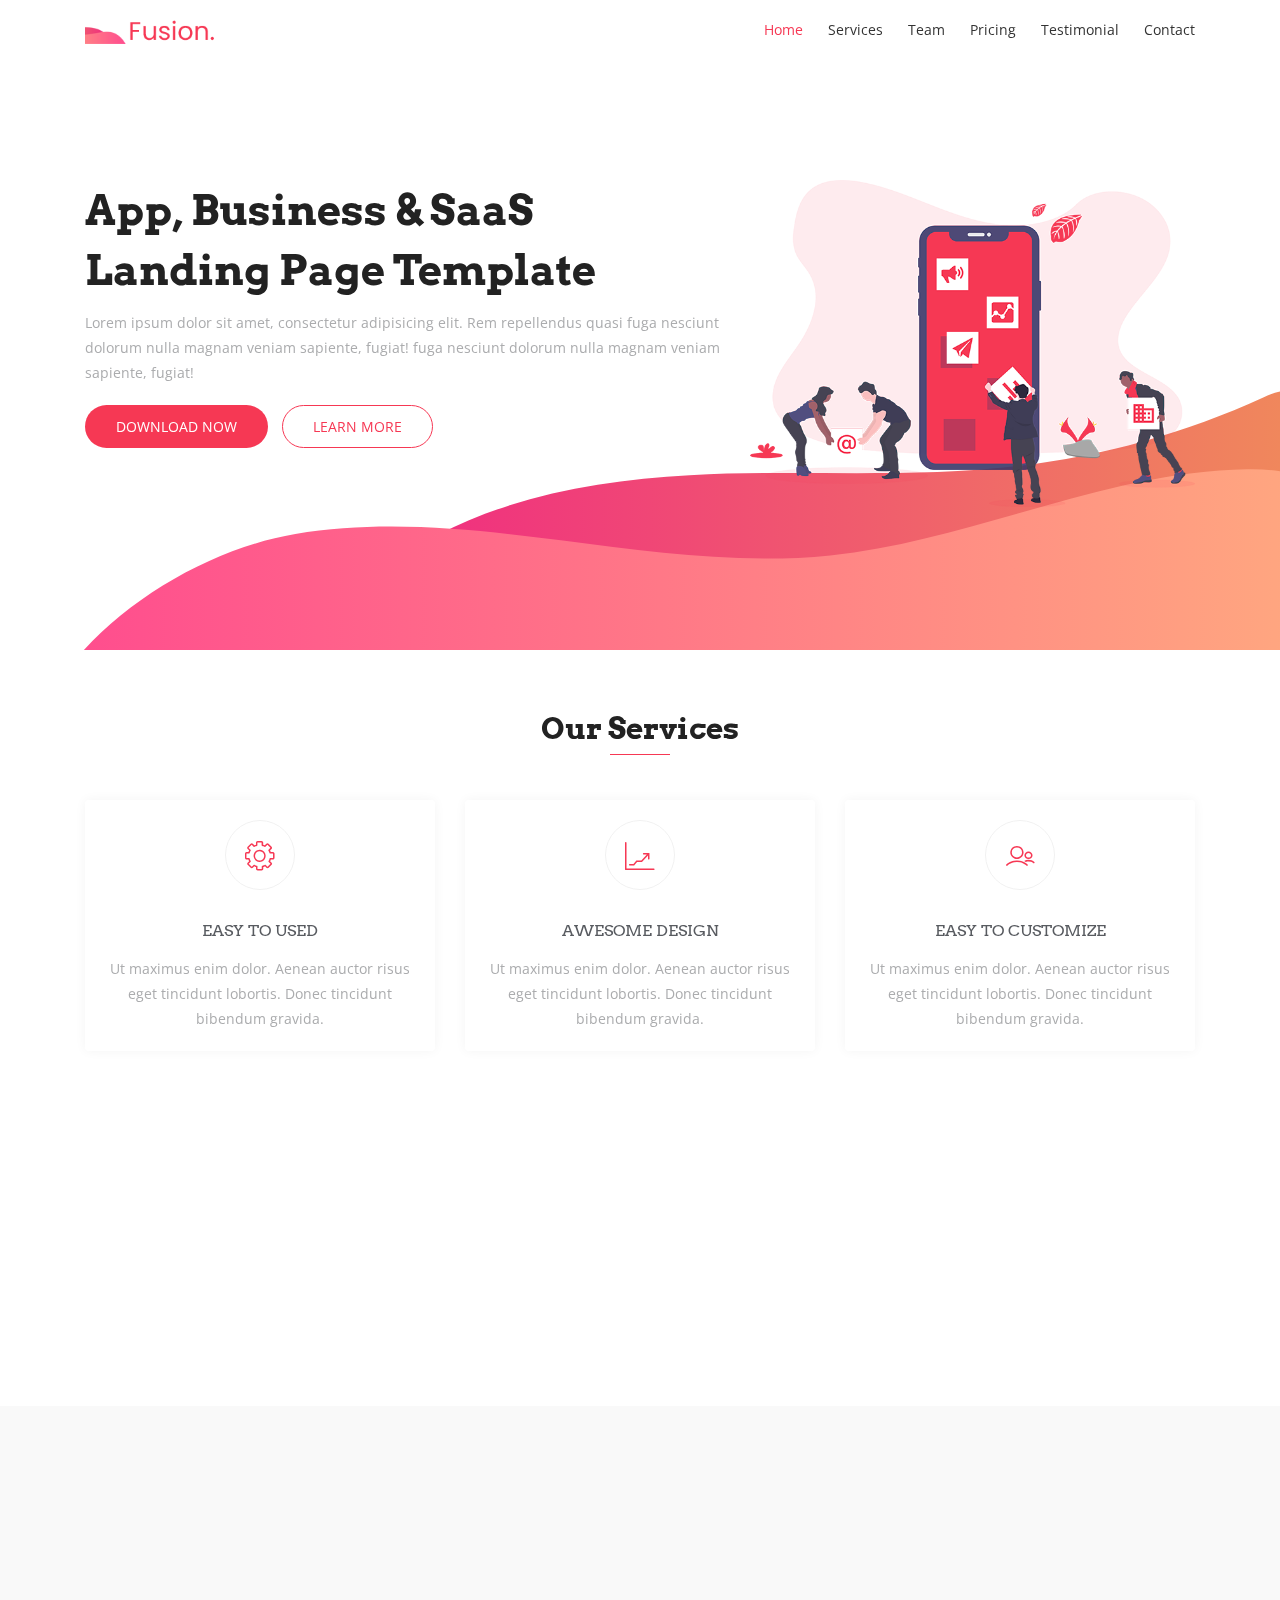
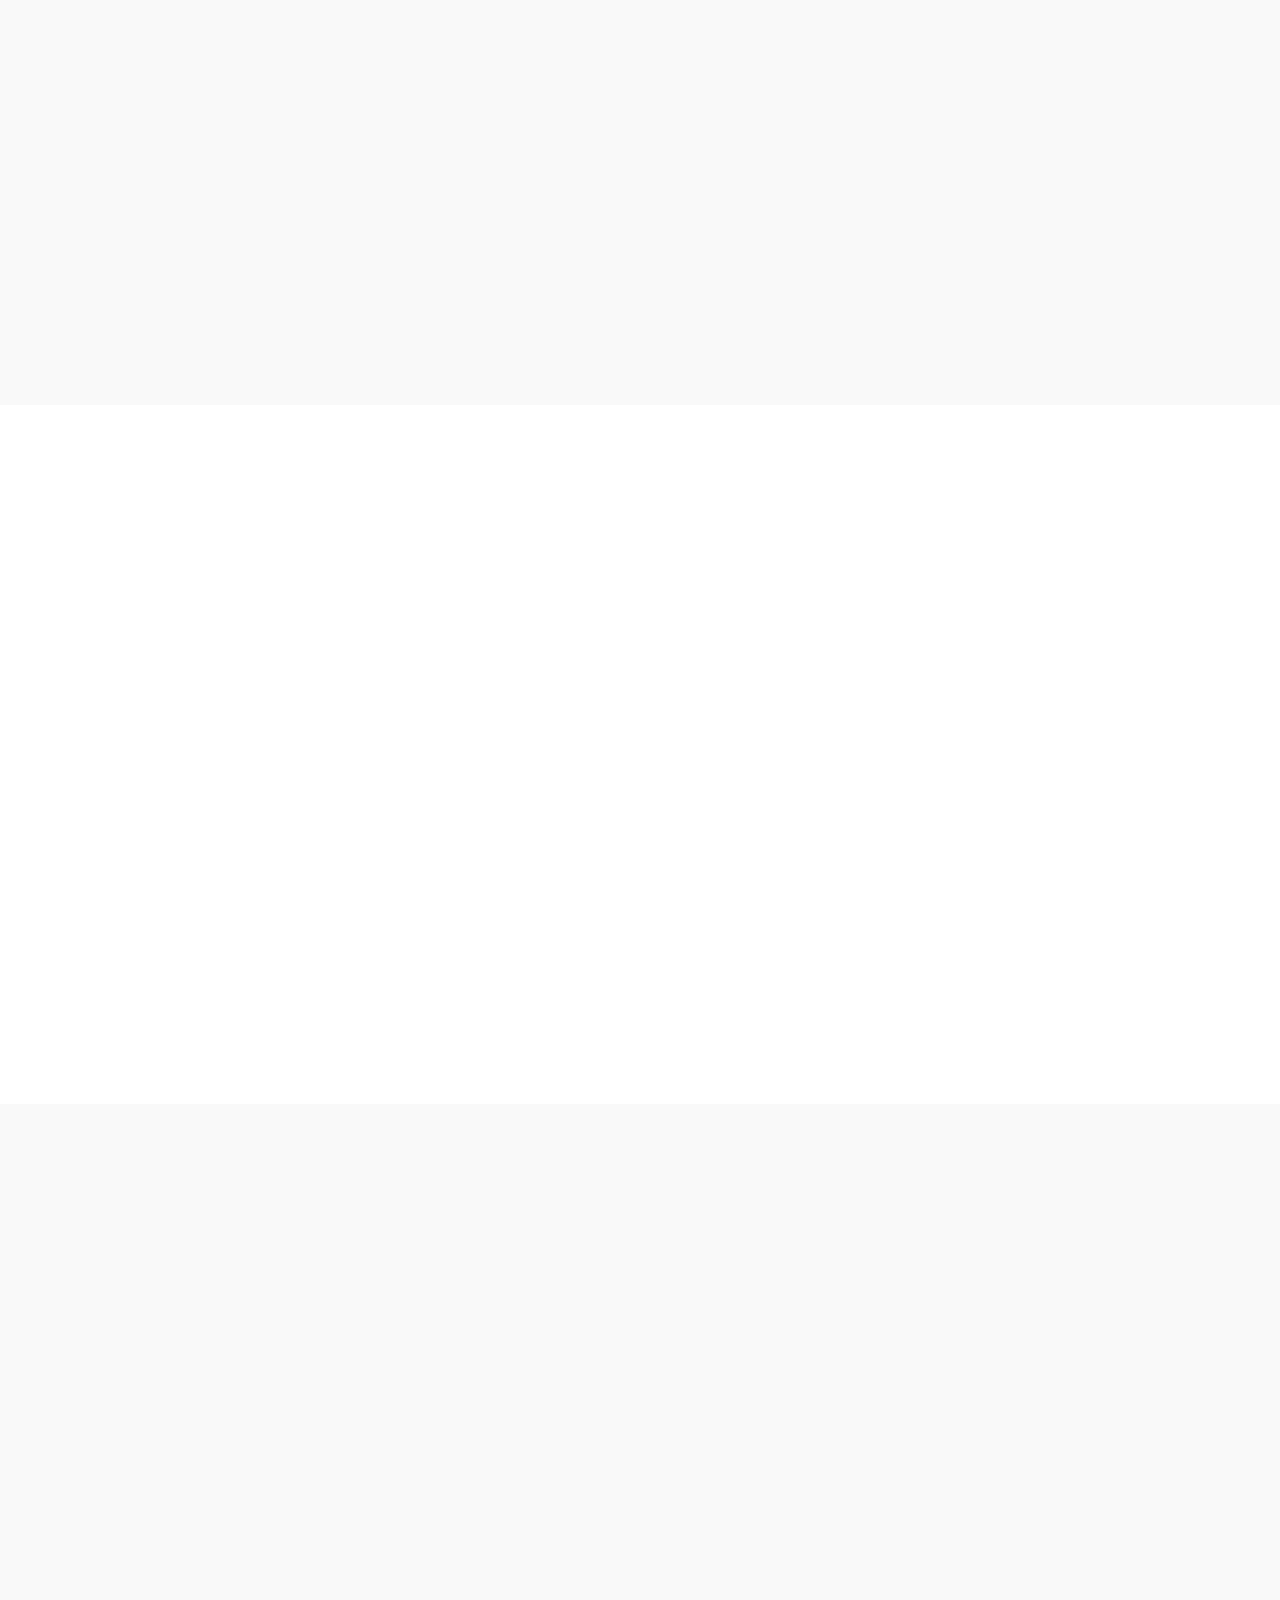
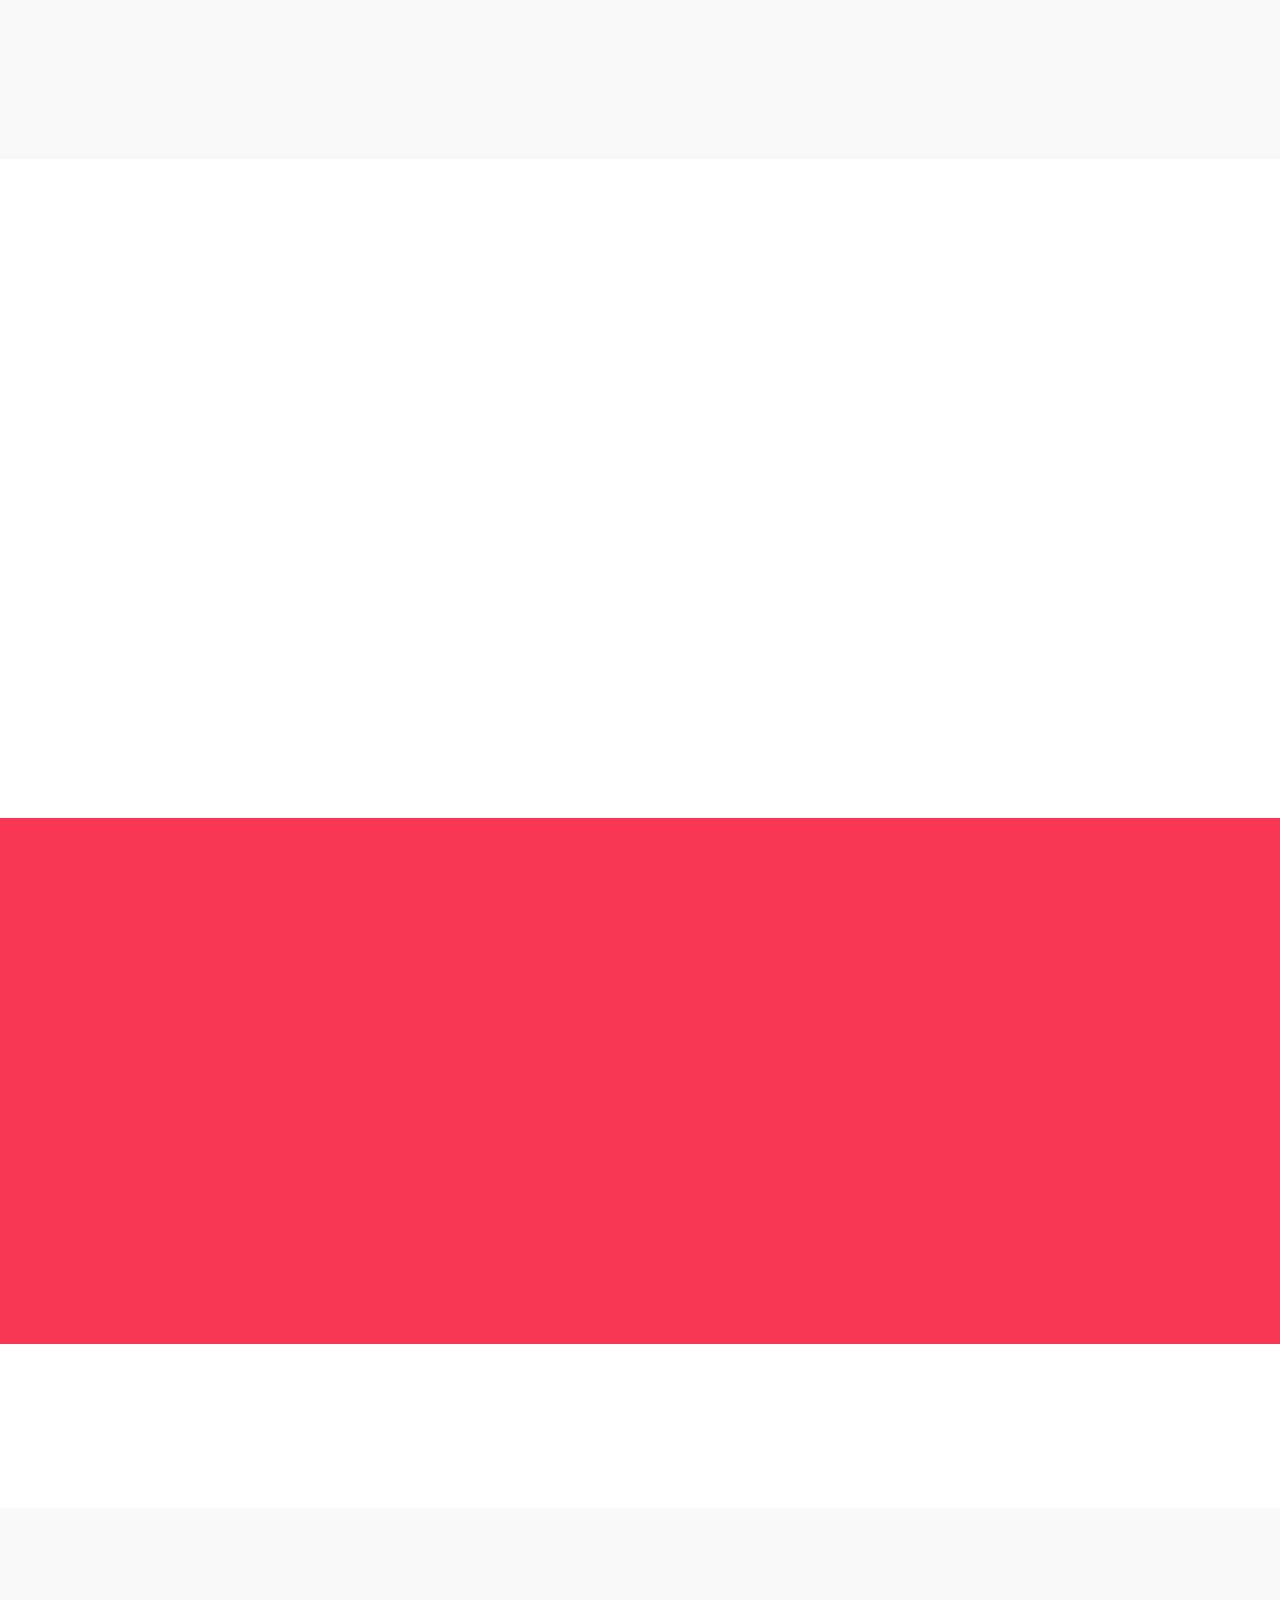
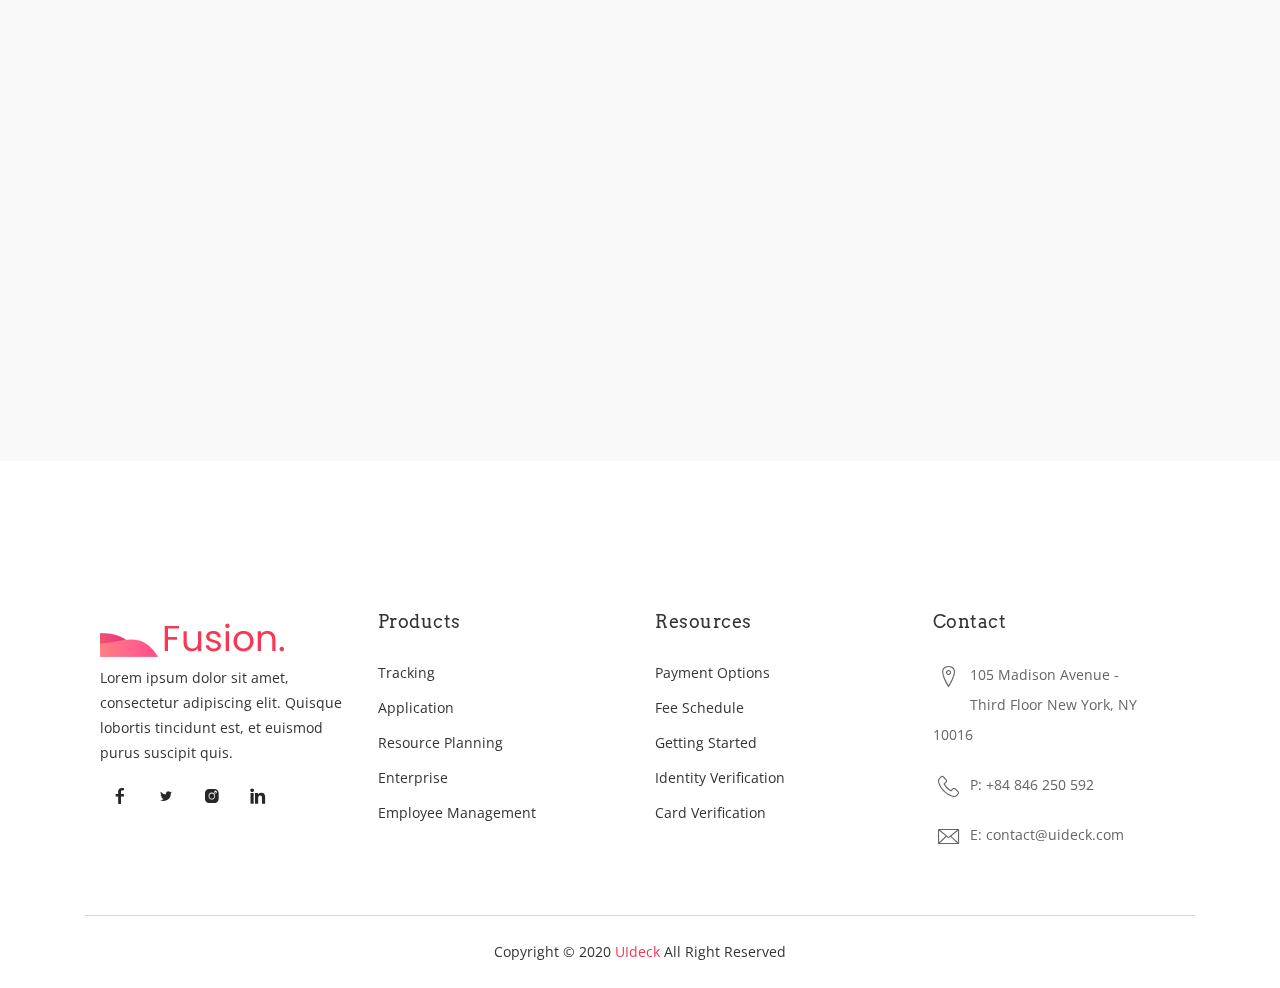
<file: index.html>
<!DOCTYPE html>
<html lang="en">
  <head>
    <!-- Required meta tags -->
    <meta charset="utf-8">
    <meta name="viewport" content="width=device-width, initial-scale=1, shrink-to-fit=no">

    <title>Fusion - Bootstrap 4 Template</title>

    <!-- Bootstrap CSS -->
    <link rel="stylesheet" href="assets/css/bootstrap.min.css" >
    <!-- Icon -->
    <link rel="stylesheet" href="assets/fonts/line-icons.css">
    <!-- Owl carousel -->
    <link rel="stylesheet" href="assets/css/owl.carousel.min.css">
    <link rel="stylesheet" href="assets/css/owl.theme.css">
    
    <!-- Animate -->
    <link rel="stylesheet" href="assets/css/animate.css">
    <!-- Main Style -->
    <link rel="stylesheet" href="assets/css/main.css">
    <!-- Responsive Style -->
    <link rel="stylesheet" href="assets/css/responsive.css">

  </head>
  <body>

    <!-- Header Area wrapper Starts -->
    <header id="header-wrap">
      <!-- Navbar Start -->
      <nav class="navbar navbar-expand-md bg-inverse fixed-top scrolling-navbar">
        <div class="container">
          <!-- Brand and toggle get grouped for better mobile display -->
          <a href="index.html" class="navbar-brand"><img src="assets/img/logo.png" alt=""></a>       
          <button class="navbar-toggler" type="button" data-toggle="collapse" data-target="#navbarCollapse" aria-controls="navbarCollapse" aria-expanded="false" aria-label="Toggle navigation">
            <i class="lni-menu"></i>
          </button>
          <div class="collapse navbar-collapse" id="navbarCollapse">
            <ul class="navbar-nav mr-auto w-100 justify-content-end clearfix">
              <li class="nav-item active">
                <a class="nav-link" href="#hero-area">
                  Home
                </a>
              </li>
              <li class="nav-item">
                <a class="nav-link" href="#services">
                  Services
                </a>
              </li>
              <li class="nav-item">
                <a class="nav-link" href="#team">
                  Team
                </a>
              </li>
              <li class="nav-item">
                <a class="nav-link" href="#pricing">
                  Pricing
                </a>
              </li>
              <li class="nav-item">
                <a class="nav-link" href="#testimonial">
                  Testimonial
                </a>
              </li>
              <li class="nav-item">
                <a class="nav-link" href="#contact">
                  Contact
                </a>
              </li>
            </ul>
          </div>
        </div>
      </nav>
      <!-- Navbar End -->

      <!-- Hero Area Start -->
      <div id="hero-area" class="hero-area-bg">
        <div class="container">      
          <div class="row">
            <div class="col-lg-7 col-md-12 col-sm-12 col-xs-12">
              <div class="contents">
                <h2 class="head-title">App, Business & SaaS<br>Landing Page Template</h2>
                <p>Lorem ipsum dolor sit amet, consectetur adipisicing elit. Rem repellendus quasi fuga nesciunt dolorum nulla magnam veniam sapiente, fugiat! fuga nesciunt dolorum nulla magnam veniam sapiente, fugiat!</p>
                <div class="header-button">
                  <a href="#" class="btn btn-common">Download Now</i></a>
                  <a href="#" class="btn btn-border video-popup">Learn More</i></a>
                </div>
              </div>
            </div>
            <div class="col-lg-5 col-md-12 col-sm-12 col-xs-12">
              <div class="intro-img">
                <img class="img-fluid" src="assets/img/intro-mobile.png" alt="">
              </div>            
            </div>
          </div> 
        </div> 
      </div>
      <!-- Hero Area End -->

    </header>
    <!-- Header Area wrapper End -->

    <!-- Services Section Start -->
    <section id="services" class="section-padding">
      <div class="container">
        <div class="section-header text-center">
          <h2 class="section-title wow fadeInDown" data-wow-delay="0.3s">Our Services</h2>
          <div class="shape wow fadeInDown" data-wow-delay="0.3s"></div>
        </div>
        <div class="row">
          <!-- Services item -->
          <div class="col-md-6 col-lg-4 col-xs-12">
            <div class="services-item wow fadeInRight" data-wow-delay="0.3s">
              <div class="icon">
                <i class="lni-cog"></i>
              </div>
              <div class="services-content">
                <h3><a href="#">Easy To Used</a></h3>
                <p>Ut maximus enim dolor. Aenean auctor risus eget tincidunt lobortis. Donec tincidunt bibendum gravida. </p>
              </div>
            </div>
          </div>
          <!-- Services item -->
          <div class="col-md-6 col-lg-4 col-xs-12">
            <div class="services-item wow fadeInRight" data-wow-delay="0.6s">
              <div class="icon">
                <i class="lni-stats-up"></i>
              </div>
              <div class="services-content">
                <h3><a href="#">Awesome Design</a></h3>
                <p>Ut maximus enim dolor. Aenean auctor risus eget tincidunt lobortis. Donec tincidunt bibendum gravida. </p>
              </div>
            </div>
          </div>
          <!-- Services item -->
          <div class="col-md-6 col-lg-4 col-xs-12">
            <div class="services-item wow fadeInRight" data-wow-delay="0.9s">
              <div class="icon">
                <i class="lni-users"></i>
              </div>
              <div class="services-content">
                <h3><a href="#">Easy To Customize</a></h3>
                <p>Ut maximus enim dolor. Aenean auctor risus eget tincidunt lobortis. Donec tincidunt bibendum gravida. </p>
              </div>
            </div>
          </div>
          <!-- Services item -->
          <div class="col-md-6 col-lg-4 col-xs-12">
            <div class="services-item wow fadeInRight" data-wow-delay="1.2s">
              <div class="icon">
                <i class="lni-layers"></i>
              </div>
              <div class="services-content">
                <h3><a href="#">UI/UX Design</a></h3>
                <p>Ut maximus enim dolor. Aenean auctor risus eget tincidunt lobortis. Donec tincidunt bibendum gravida. </p>
              </div>
            </div>
          </div>
          <!-- Services item -->
          <div class="col-md-6 col-lg-4 col-xs-12">
            <div class="services-item wow fadeInRight" data-wow-delay="1.5s">
              <div class="icon">
                <i class="lni-mobile"></i>
              </div>
              <div class="services-content">
                <h3><a href="#">App Development</a></h3>
                <p>Ut maximus enim dolor. Aenean auctor risus eget tincidunt lobortis. Donec tincidunt bibendum gravida. </p>
              </div>
            </div>
          </div>
          <!-- Services item -->
          <div class="col-md-6 col-lg-4 col-xs-12">
            <div class="services-item wow fadeInRight" data-wow-delay="1.8s">
              <div class="icon">
                <i class="lni-rocket"></i>
              </div>
              <div class="services-content">
                <h3><a href="#">User Friendly interface</a></h3>
                <p>Ut maximus enim dolor. Aenean auctor risus eget tincidunt lobortis. Donec tincidunt bibendum gravida. </p>
              </div>
            </div>
          </div>
        </div>
      </div>
    </section>
    <!-- Services Section End -->

    <!-- About Section start -->
    <div class="about-area section-padding bg-gray">
      <div class="container">
        <div class="row">
          <div class="col-lg-6 col-md-12 col-xs-12 info">
            <div class="about-wrapper wow fadeInLeft" data-wow-delay="0.3s">
              <div>
                <div class="site-heading">
                  <p class="mb-3">Manage Statistics</p>
                  <h2 class="section-title">Detailed Statistics of your Company</h2>
                </div>
                <div class="content">
                  <p>
                    Praesent imperdiet, tellus et euismod euismod, risus lorem euismod erat, at finibus neque odio quis metus. Donec vulputate arcu quam. Morbi quis tincidunt ligula. Sed rutrum tincidunt pretium. Mauris auctor, purus a pulvinar fermentum, odio dui vehicula lorem, nec pharetra justo risus quis mi. Ut ac ex sagittis, viverra nisl vel, rhoncus odio. 
                  </p>
                  <a href="#" class="btn btn-common mt-3">Read More</a>
                </div>
              </div>
            </div>
          </div>
          <div class="col-lg-6 col-md-12 col-xs-12 wow fadeInRight" data-wow-delay="0.3s">
            <img class="img-fluid" src="assets/img/about/img-1.png" alt="" >
          </div>
        </div>
      </div>
    </div>
    <!-- About Section End -->

    <!-- Features Section Start -->
    <section id="features" class="section-padding">
      <div class="container">
        <div class="section-header text-center">          
          <h2 class="section-title wow fadeInDown" data-wow-delay="0.3s">Awesome Features</h2>
          <div class="shape wow fadeInDown" data-wow-delay="0.3s"></div>
        </div>
        <div class="row">
          <div class="col-lg-4 col-md-12 col-sm-12 col-xs-12">
            <div class="content-left">
              <div class="box-item wow fadeInLeft" data-wow-delay="0.3s">
                <span class="icon">
                  <i class="lni-rocket"></i>
                </span>
                <div class="text">
                  <h4>Bootstrap 4 Based</h4>
                  <p>Lorem Ipsum is simply dummy text of the printing and typesetting industry.</p>
                </div>
              </div>
              <div class="box-item wow fadeInLeft" data-wow-delay="0.6s">
                <span class="icon">
                  <i class="lni-laptop-phone"></i>
                </span>
                <div class="text">
                  <h4>Fully Responsive</h4>
                  <p>Lorem Ipsum is simply dummy text of the printing and typesetting industry.</p>
                </div>
              </div>
              <div class="box-item wow fadeInLeft" data-wow-delay="0.9s">
                <span class="icon">
                  <i class="lni-cog"></i>
                </span>
                <div class="text">
                  <h4>HTML5, CSS3 & SASS</h4>
                  <p>Lorem Ipsum is simply dummy text of the printing and typesetting industry</p>
                </div>
              </div>
            </div>
          </div>
          <div class="col-lg-4 col-md-12 col-sm-12 col-xs-12">
            <div class="show-box wow fadeInUp" data-wow-delay="0.3s">
              <img src="assets/img/feature/intro-mobile.png" alt="">
            </div>
          </div>
          <div class="col-lg-4 col-md-12 col-sm-12 col-xs-12">
            <div class="content-right">
              <div class="box-item wow fadeInRight" data-wow-delay="0.3s">
                <span class="icon">
                  <i class="lni-leaf"></i>
                </span>
                <div class="text">
                  <h4>Modern Design</h4>
                  <p>Lorem Ipsum is simply dummy text of the printing and typesetting industry</p>
                </div>
              </div>
              <div class="box-item wow fadeInRight" data-wow-delay="0.6s">
                <span class="icon">
                  <i class="lni-layers"></i>
                </span>
                <div class="text">
                  <h4>Multi-purpose Template</h4>
                  <p>Lorem Ipsum is simply dummy text of the printing and typesetting industry.</p>
                </div>
              </div>
              <div class="box-item wow fadeInRight" data-wow-delay="0.9s">
                <span class="icon">
                  <i class="lni-leaf"></i>
                </span>
                <div class="text">
                  <h4>Working Contact Form</h4>
                  <p>Lorem Ipsum is simply dummy text of the printing and typesetting industry.</p>
                </div>
              </div>
            </div>
          </div>
        </div>
      </div>
    </section>
    <!-- Features Section End -->   

    <!-- Team Section Start -->
    <section id="team" class="section-padding bg-gray">
      <div class="container">
        <div class="section-header text-center">          
          <h2 class="section-title wow fadeInDown" data-wow-delay="0.3s">Meet our team</h2>
          <div class="shape wow fadeInDown" data-wow-delay="0.3s"></div>
        </div>
        <div class="row">
          <div class="col-lg-6 col-md-12 col-xs-12">
            <!-- Team Item Starts -->
            <div class="team-item wow fadeInRight" data-wow-delay="0.2s">
              <div class="team-img">
                <img class="img-fluid" src="assets/img/team/team-01.png" alt="">
              </div>
              <div class="contetn">
                <div class="info-text">
                  <h3><a href="#">David Smith</a></h3>
                  <p>Front-end Developer</p>
                </div>
                <p>Lorem ipsum dolor sit amet, consectetur adipisicing elit. Quod eos id officiis hic tenetur.</p>
                <ul class="social-icons">
                  <li><a href="#"><i class="lni-facebook-filled" aria-hidden="true"></i></a></li>
                  <li><a href="#"><i class="lni-twitter-filled" aria-hidden="true"></i></a></li>
                  <li><a href="#"><i class="lni-instagram-filled" aria-hidden="true"></i></a></li>
                </ul>
              </div>
            </div>
            <!-- Team Item Ends -->
          </div>
          <div class="col-lg-6 col-md-12 col-xs-12">
            <!-- Team Item Starts -->
            <div class="team-item wow fadeInRight" data-wow-delay="0.4s">
              <div class="team-img">
                <img class="img-fluid" src="assets/img/team/team-02.png" alt="">
              </div>
              <div class="contetn">
                <div class="info-text">
                  <h3><a href="#">ERIC PETERSON</a></h3>
                  <p>Product Designer</p>
                </div>
                <p>Lorem ipsum dolor sit amet, consectetur adipisicing elit. Quod eos id officiis hic tenetur.</p>
                <ul class="social-icons">
                  <li><a href="#"><i class="lni-facebook-filled" aria-hidden="true"></i></a></li>
                  <li><a href="#"><i class="lni-twitter-filled" aria-hidden="true"></i></a></li>
                  <li><a href="#"><i class="lni-instagram-filled" aria-hidden="true"></i></a></li>
                </ul>
              </div>
            </div>
            <!-- Team Item Ends -->
          </div>
          <div class="col-lg-6 col-md-12 col-xs-12">
            <!-- Team Item Starts -->
            <div class="team-item wow fadeInRight" data-wow-delay="0.6s">
              <div class="team-img">
                <img class="img-fluid" src="assets/img/team/team-03.png" alt="">
              </div>
              <div class="contetn">
                <div class="info-text">
                  <h3><a href="#">DURWIN BABB</a></h3>
                  <p>Lead Designer</p>
                </div>
                <p>Lorem ipsum dolor sit amet, consectetur adipisicing elit. Quod eos id officiis hic tenetur.</p>
                <ul class="social-icons">
                  <li><a href="#"><i class="lni-facebook-filled" aria-hidden="true"></i></a></li>
                  <li><a href="#"><i class="lni-twitter-filled" aria-hidden="true"></i></a></li>
                  <li><a href="#"><i class="lni-instagram-filled" aria-hidden="true"></i></a></li>
                </ul>
              </div>
            </div>
            <!-- Team Item Ends -->
          </div>
          <div class="col-lg-6 col-md-12 col-xs-12">
            <!-- Team Item Starts -->
            <div class="team-item wow fadeInRight" data-wow-delay="0.8s">
              <div class="team-img">
                <img class="img-fluid" src="assets/img/team/team-04.png" alt="">
              </div>
              <div class="contetn">
                <div class="info-text">
                  <h3><a href="#">MARIJN OTTE</a></h3>
                  <p>Lead Designer</p>
                </div>
                <p>Lorem ipsum dolor sit amet, consectetur adipisicing elit. Quod eos id officiis hic tenetur.</p>
                <ul class="social-icons">
                  <li><a href="#"><i class="lni-facebook-filled" aria-hidden="true"></i></a></li>
                  <li><a href="#"><i class="lni-twitter-filled" aria-hidden="true"></i></a></li>
                  <li><a href="#"><i class="lni-instagram-filled" aria-hidden="true"></i></a></li>
                </ul>
              </div>
            </div>
            <!-- Team Item Ends -->
          </div>
        </div>
      </div>
    </section>
    <!-- Team Section End -->

    <!-- Pricing section Start --> 
    <section id="pricing" class="section-padding">
      <div class="container">
        <div class="section-header text-center">          
          <h2 class="section-title wow fadeInDown" data-wow-delay="0.3s">Pricing</h2>
          <div class="shape wow fadeInDown" data-wow-delay="0.3s"></div>
        </div>
        <div class="row">
          <div class="col-lg-4 col-md-6 col-xs-12">
            <div class="table wow fadeInLeft" data-wow-delay="1.2s">
              <div class="icon-box">
                <i class="lni-package"></i>
              </div>
              <div class="pricing-header">
                <p class="price-value">$10<span> /mo</span></p>
              </div>
              <div class="title">
                <h3>Pro</h3>
              </div>
              <ul class="description">
                <li>1 user</li>
                <li>10 GB storage</li>
                <li>Email support</li>
                <li>Lifetime updates</li>
              </ul>
              <button class="btn btn-common">Buy Now</button>
            </div> 
          </div>
          <div class="col-lg-4 col-md-6 col-xs-12 active">
            <div class="table wow fadeInUp" id="active-tb" data-wow-delay="1.2s">
              <div class="icon-box">
                <i class="lni-drop"></i>
              </div>
              <div class="pricing-header">
                <p class="price-value">$35<span> /mo</span></p>
              </div>
              <div class="title">
                <h3>Plus</h3>
              </div>
              <ul class="description">
                <li>10 user</li>
                <li>30 GB storage</li>
                <li>Priority email support</li>
                <li>Lifetime updates</li>
              </ul>
              <button class="btn btn-common">Buy Now</button>
           </div> 
          </div>
          <div class="col-lg-4 col-md-6 col-xs-12">
            <div class="table wow fadeInRight" data-wow-delay="1.2s">
              <div class="icon-box">
                <i class="lni-star"></i>
              </div>
              <div class="pricing-header">
                <p class="price-value">$150<span> /mo</span></p>
              </div>
              <div class="title">
                <h3>Premium</h3>
              </div>
              <ul class="description">
                <li>Unlimited users</li>
                <li>Unlimited storage</li>
                <li>24/7 support</li>
                <li>Lifetime updates</li>
              </ul>
              <button class="btn btn-common">Buy Now</button>
            </div> 
          </div>
        </div>
      </div>
    </section>
    <!-- Pricing Table Section End -->
  
    <!-- Testimonial Section Start -->
    <section id="testimonial" class="testimonial section-padding">
      <div class="container">
        <div class="row justify-content-center">
          <div class="col-lg-12 col-md-12 col-sm-12 col-xs-12">
            <div id="testimonials" class="owl-carousel wow fadeInUp" data-wow-delay="1.2s">
              <div class="item">
                <div class="testimonial-item">
                  <div class="img-thumb">
                    <img src="assets/img/testimonial/img1.jpg" alt="">
                  </div>
                  <div class="info">
                    <h2><a href="#">David Smith</a></h2>
                    <h3><a href="#">Creative Head</a></h3>
                  </div>
                  <div class="content">
                    <p class="description">Praesent cursus nulla non arcu tempor, ut egestas elit tempus. In ac ex fermentum, gravida felis nec, tincidunt ligula.</p>
                    <div class="star-icon mt-3">
                      <span><i class="lni-star-filled"></i></span>
                      <span><i class="lni-star-filled"></i></span>
                      <span><i class="lni-star-filled"></i></span>
                      <span><i class="lni-star-filled"></i></span>
                      <span><i class="lni-star-half"></i></span>
                    </div>
                  </div>
                </div>
              </div>
              <div class="item">
                <div class="testimonial-item">
                  <div class="img-thumb">
                    <img src="assets/img/testimonial/img2.jpg" alt="">
                  </div>
                  <div class="info">
                    <h2><a href="#">Domeni GEsson</a></h2>
                    <h3><a href="#">Awesome Technology co.</a></h3>
                  </div>
                  <div class="content">
                    <p class="description">Praesent cursus nulla non arcu tempor, ut egestas elit tempus. In ac ex fermentum, gravida felis nec, tincidunt ligula.</p>
                    <div class="star-icon mt-3">
                      <span><i class="lni-star-filled"></i></span>
                      <span><i class="lni-star-filled"></i></span>
                      <span><i class="lni-star-filled"></i></span>
                      <span><i class="lni-star-half"></i></span>
                      <span><i class="lni-star-half"></i></span>
                    </div>
                  </div>
                </div>
              </div>
              <div class="item">
                <div class="testimonial-item">
                  <div class="img-thumb">
                    <img src="assets/img/testimonial/img3.jpg" alt="">
                  </div>
                  <div class="info">
                    <h2><a href="#">Dommini Albert</a></h2>
                    <h3><a href="#">Nesnal Design co.</a></h3>
                  </div>
                  <div class="content">
                    <p class="description">Praesent cursus nulla non arcu tempor, ut egestas elit tempus. In ac ex fermentum, gravida felis nec, tincidunt ligula.</p>
                    <div class="star-icon mt-3">
                      <span><i class="lni-star-filled"></i></span>
                      <span><i class="lni-star-filled"></i></span>
                      <span><i class="lni-star-filled"></i></span>
                      <span><i class="lni-star-filled"></i></span>
                      <span><i class="lni-star-half"></i></span>
                    </div>
                  </div>
                </div>
              </div>
              <div class="item">
                <div class="testimonial-item">
                  <div class="img-thumb">
                    <img src="assets/img/testimonial/img4.jpg" alt="">
                  </div>
                  <div class="info">
                    <h2><a href="#">Fernanda Anaya</a></h2>
                    <h3><a href="#">Developer</a></h3>
                  </div>
                  <div class="content">
                    <p class="description">Praesent cursus nulla non arcu tempor, ut egestas elit tempus. In ac ex fermentum, gravida felis nec, tincidunt ligula.</p>
                    <div class="star-icon mt-3">
                      <span><i class="lni-star-filled"></i></span>
                      <span><i class="lni-star-filled"></i></span>
                      <span><i class="lni-star-half"></i></span>
                      <span><i class="lni-star-half"></i></span>
                      <span><i class="lni-star-half"></i></span>
                    </div>
                  </div>
                </div>
              </div>
            </div>
          </div>
        </div>
      </div>
    </section>

    <!-- Testimonial Section End -->

    <!-- Call To Action Section Start -->
    <section id="cta" class="section-padding">
      <div class="container">
        <div class="row">
          <div class="col-lg-6 col-md-6 col-xs-12 wow fadeInLeft" data-wow-delay="0.3s">           
            <div class="cta-text">
              <h4>Get 30 days free trial</h4>
              <p>Praesent imperdiet, tellus et euismod euismod, risus lorem euismod erat, at finibus neque odio quis metus. Donec vulputate arcu quam. </p>
            </div>
          </div>
          <div class="col-lg-6 col-md-6 col-xs-12 text-right wow fadeInRight" data-wow-delay="0.3s">
            </br><a href="#" class="btn btn-common">Register Now</a>
          </div>
        </div>
      </div>
    </section>
    <!-- Call To Action Section Start -->

    <!-- Contact Section Start -->
    <section id="contact" class="section-padding bg-gray">    
      <div class="container">
        <div class="section-header text-center">          
          <h2 class="section-title wow fadeInDown" data-wow-delay="0.3s">Countact Us</h2>
          <div class="shape wow fadeInDown" data-wow-delay="0.3s"></div>
        </div>
        <div class="row contact-form-area wow fadeInUp" data-wow-delay="0.3s">   
          <div class="col-lg-7 col-md-12 col-sm-12">
            <div class="contact-block">
              <form id="contactForm">
                <div class="row">
                  <div class="col-md-6">
                    <div class="form-group">
                      <input type="text" class="form-control" id="name" name="name" placeholder="Name" required data-error="Please enter your name">
                      <div class="help-block with-errors"></div>
                    </div>                                 
                  </div>
                  <div class="col-md-6">
                    <div class="form-group">
                      <input type="text" placeholder="Email" id="email" class="form-control" name="email" required data-error="Please enter your email">
                      <div class="help-block with-errors"></div>
                    </div> 
                  </div>
                   <div class="col-md-12">
                    <div class="form-group">
                      <input type="text" placeholder="Subject" id="msg_subject" class="form-control" required data-error="Please enter your subject">
                      <div class="help-block with-errors"></div>
                    </div>
                  </div>
                  <div class="col-md-12">
                    <div class="form-group"> 
                      <textarea class="form-control" id="message" placeholder="Your Message" rows="7" data-error="Write your message" required></textarea>
                      <div class="help-block with-errors"></div>
                    </div>
                    <div class="submit-button text-left">
                      <button class="btn btn-common" id="form-submit" type="submit">Send Message</button>
                      <div id="msgSubmit" class="h3 text-center hidden"></div> 
                      <div class="clearfix"></div> 
                    </div>
                  </div>
                </div>            
              </form>
            </div>
          </div>
          <div class="col-lg-5 col-md-12 col-xs-12">
            <div class="map">
              <object style="border:0; height: 280px; width: 100%;" data="https://www.google.com/maps/embed?pb=!1m18!1m12!1m3!1d34015.943594576835!2d-106.43242624069771!3d31.677719472407432!2m3!1f0!2f0!3f0!3m2!1i1024!2i768!4f13.1!3m3!1m2!1s0x86e75d90e99d597b%3A0x6cd3eb9a9fcd23f1!2sCourtyard+by+Marriott+Ciudad+Juarez!5e0!3m2!1sen!2sbd!4v1533791187584"></object>
            </div>
          </div>
        </div>
      </div> 
    </section>
    <!-- Contact Section End -->

    <!-- Footer Section Start -->
    <footer id="footer" class="footer-area section-padding">
      <div class="container">
        <div class="container">
          <div class="row">
            <div class="col-lg-3 col-md-6 col-sm-6 col-xs-6 col-mb-12">
              <div class="widget">
                <h3 class="footer-logo"><img src="assets/img/logo.png" alt=""></h3>
                <div class="textwidget">
                  <p>Lorem ipsum dolor sit amet, consectetur adipiscing elit. Quisque lobortis tincidunt est, et euismod purus suscipit quis.</p>
                </div>
                <div class="social-icon">
                  <a class="facebook" href="#"><i class="lni-facebook-filled"></i></a>
                  <a class="twitter" href="#"><i class="lni-twitter-filled"></i></a>
                  <a class="instagram" href="#"><i class="lni-instagram-filled"></i></a>
                  <a class="linkedin" href="#"><i class="lni-linkedin-filled"></i></a>
                </div>
              </div>
            </div>
            <div class="col-lg-3 col-md-6 col-sm-12 col-xs-12">
              <h3 class="footer-titel">Products</h3>
              <ul class="footer-link">
                <li><a href="#">Tracking</a></li>
                <li><a href="#">Application</a></li>
                <li><a href="#">Resource Planning</a></li>
                <li><a href="#">Enterprise</a></li>           
                <li><a href="#">Employee Management</a></li>           
              </ul>
            </div>
            <div class="col-lg-3 col-md-6 col-sm-12 col-xs-12">
              <h3 class="footer-titel">Resources</h3>
              <ul class="footer-link">
                <li><a href="#">Payment Options</a></li>
                <li><a href="#">Fee Schedule</a></li>
                <li><a href="#">Getting Started</a></li>
                <li><a href="#">Identity Verification</a></li>
                <li><a href="#">Card Verification</a></li>
              </ul>
            </div>
            <div class="col-lg-3 col-md-6 col-sm-12 col-xs-12">
              <h3 class="footer-titel">Contact</h3>
              <ul class="address">
                <li>
                  <a href="#"><i class="lni-map-marker"></i> 105 Madison Avenue - <br> Third Floor New York, NY 10016</a>
                </li>
                <li>
                  <a href="#"><i class="lni-phone-handset"></i> P: +84 846 250 592</a>
                </li>
                <li>
                  <a href="#"><i class="lni-envelope"></i> E: contact@uideck.com</a>
                </li>
              </ul>
            </div>
          </div>
        </div>  
      </div> 
      <div id="copyright">
        <div class="container">
          <div class="row">
            <div class="col-md-12">
              <div class="copyright-content">
                <p>Copyright © 2020 <a rel="nofollow" href="https://uideck.com">UIdeck</a> All Right Reserved</p>
              </div>
            </div>
          </div>
        </div>
      </div>   
    </footer> 
    <!-- Footer Section End -->

    <!-- Go to Top Link -->
    <a href="#" class="back-to-top">
    	<i class="lni-arrow-up"></i>
    </a>
    
    <!-- Preloader -->
    <div id="preloader">
      <div class="loader" id="loader-1"></div>
    </div>
    <!-- End Preloader -->
    
    <!-- jQuery first, then Popper.js, then Bootstrap JS -->
    <script src="assets/js/jquery-min.js"></script>
    <script src="assets/js/popper.min.js"></script>
    <script src="assets/js/bootstrap.min.js"></script>
    <script src="assets/js/owl.carousel.min.js"></script>
    <script src="assets/js/wow.js"></script>
    <script src="assets/js/jquery.nav.js"></script>
    <script src="assets/js/scrolling-nav.js"></script>
    <script src="assets/js/jquery.easing.min.js"></script>  
    <script src="assets/js/main.js"></script>
    <script src="assets/js/form-validator.min.js"></script>
    <script src="assets/js/contact-form-script.min.js"></script>
      
  </body>
</html>
</file>
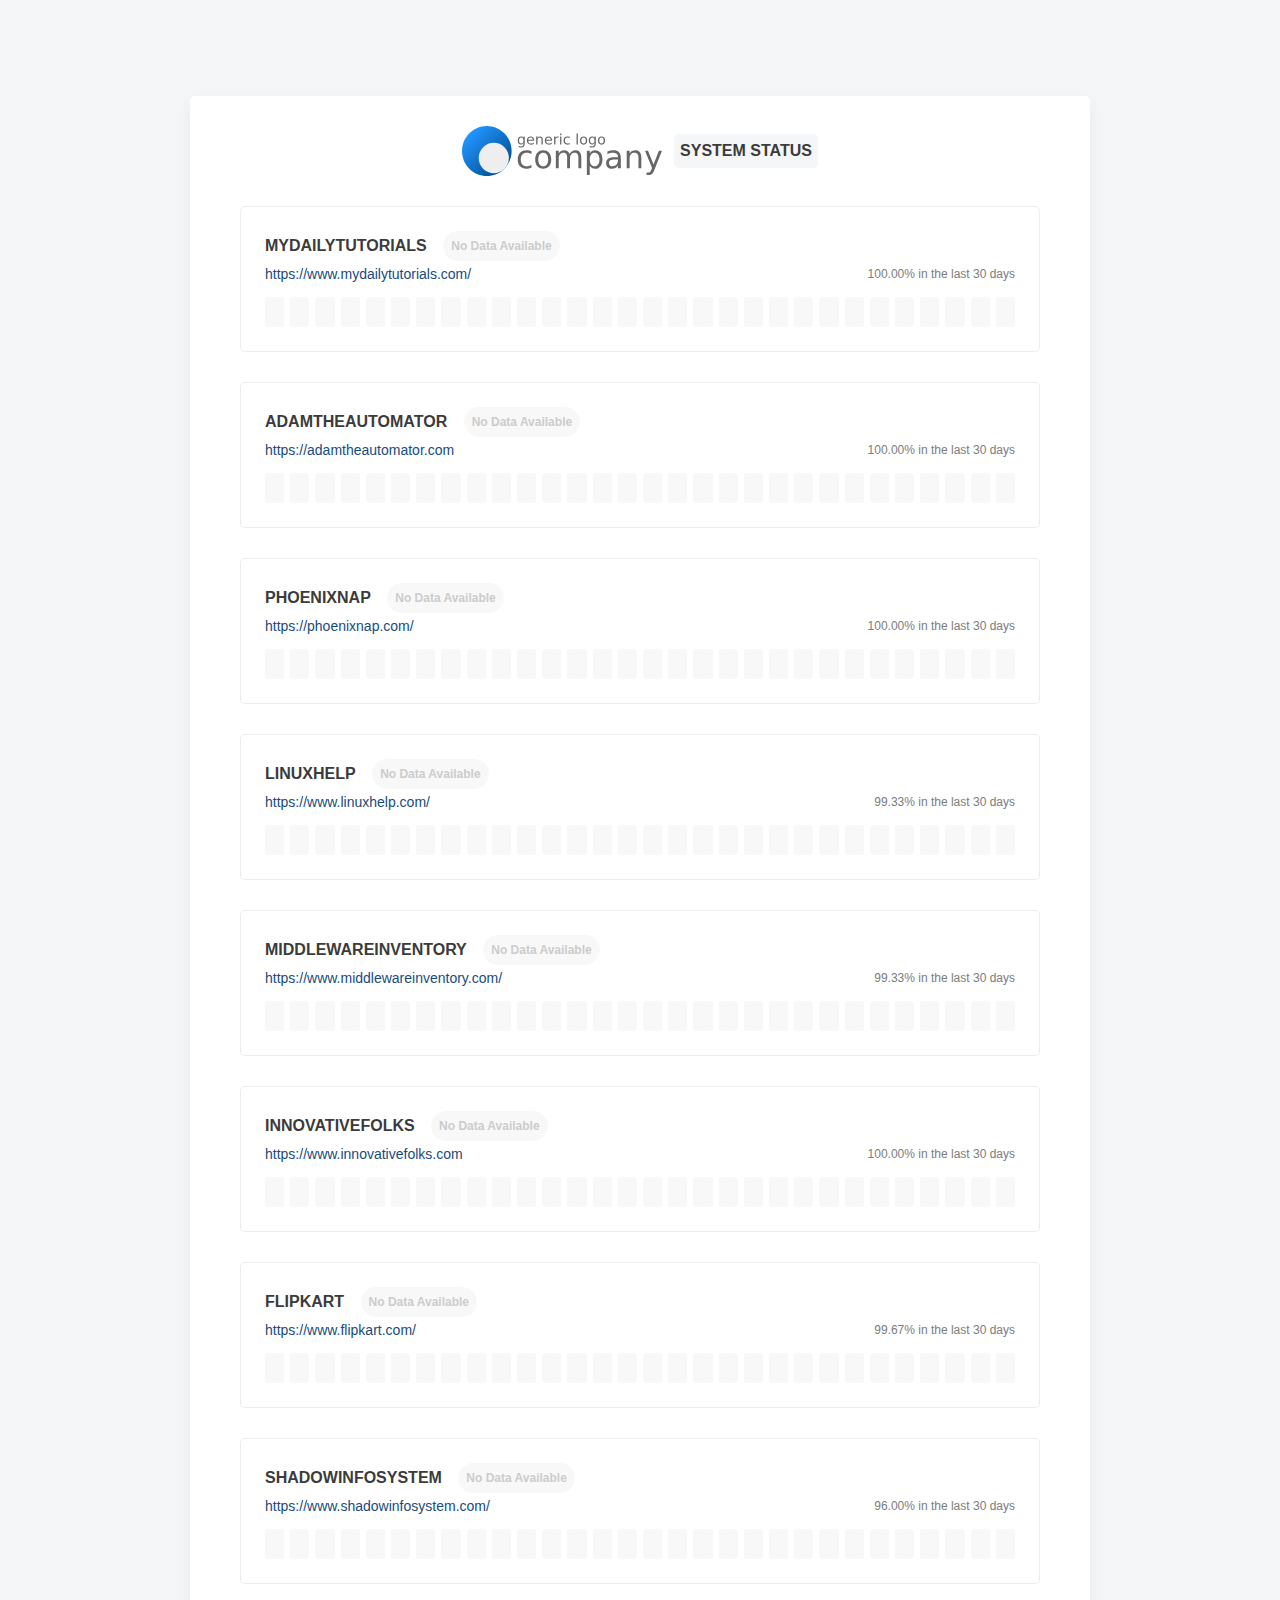
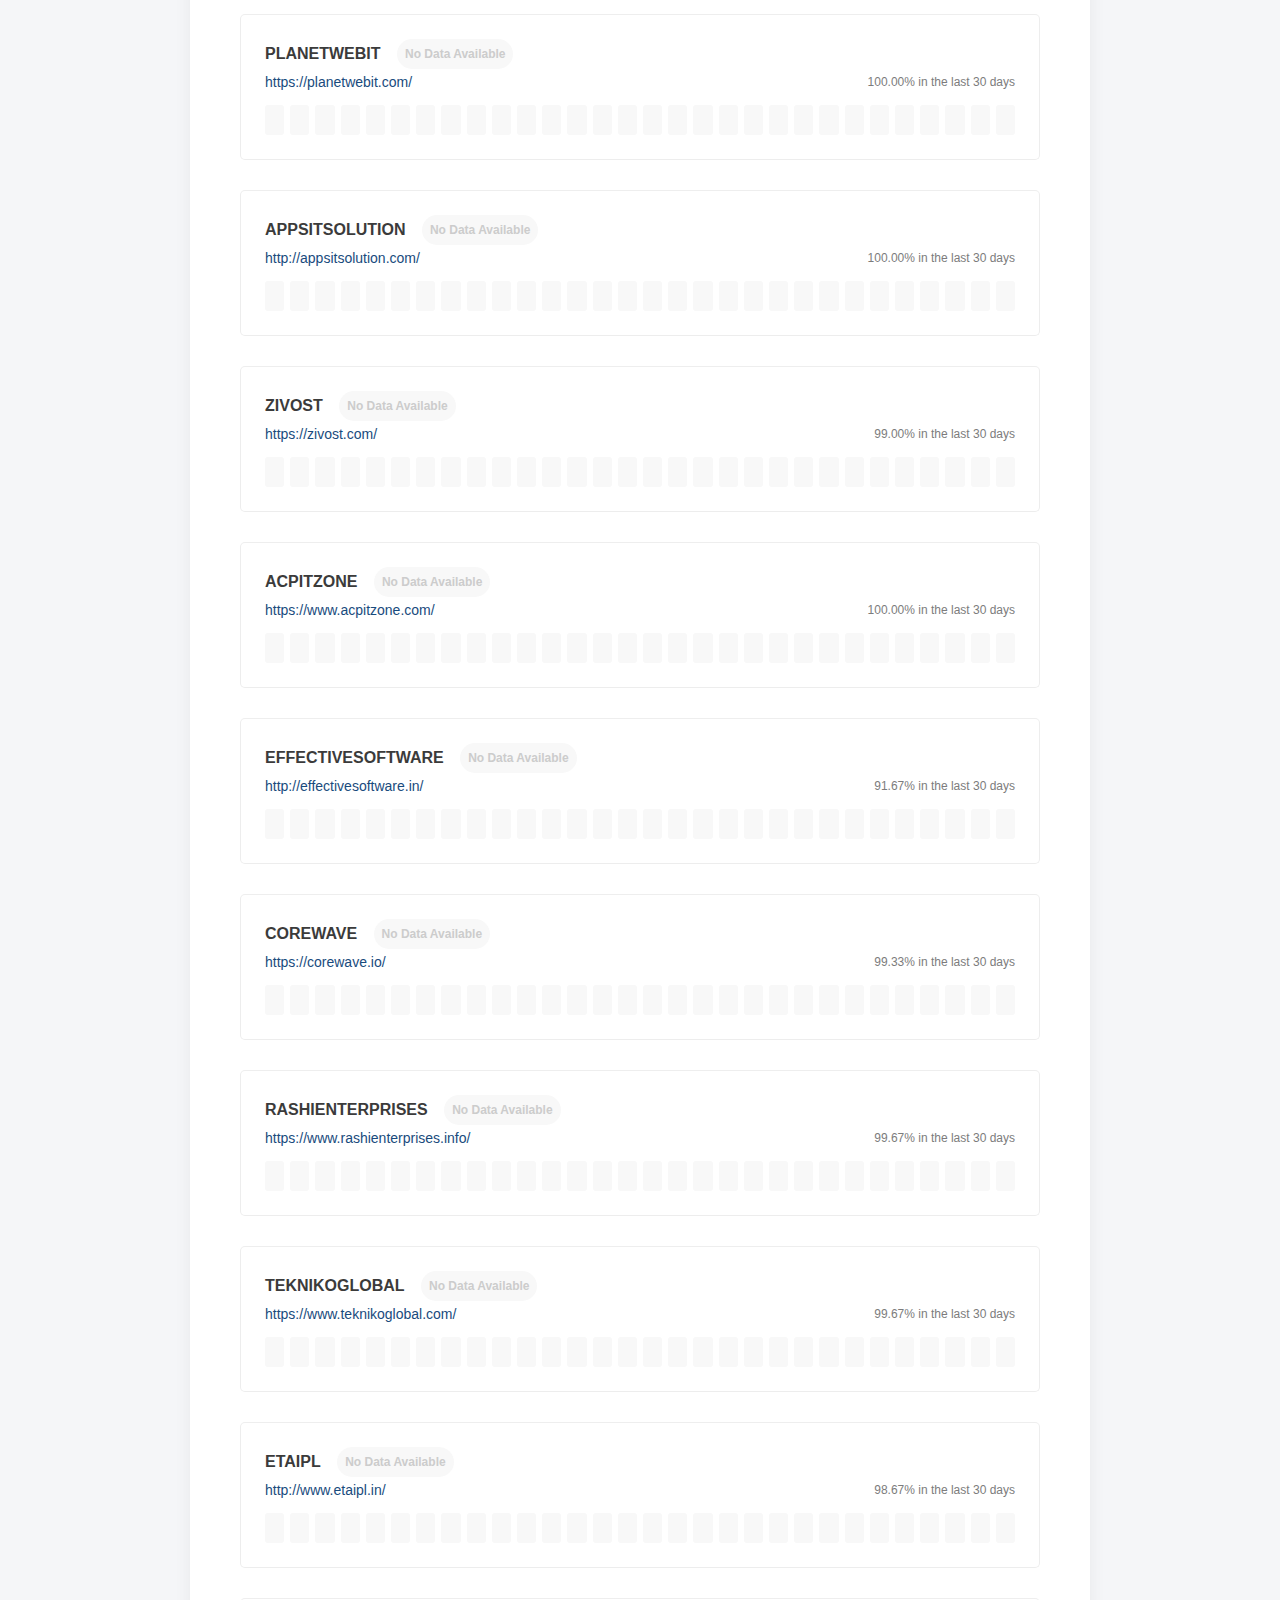
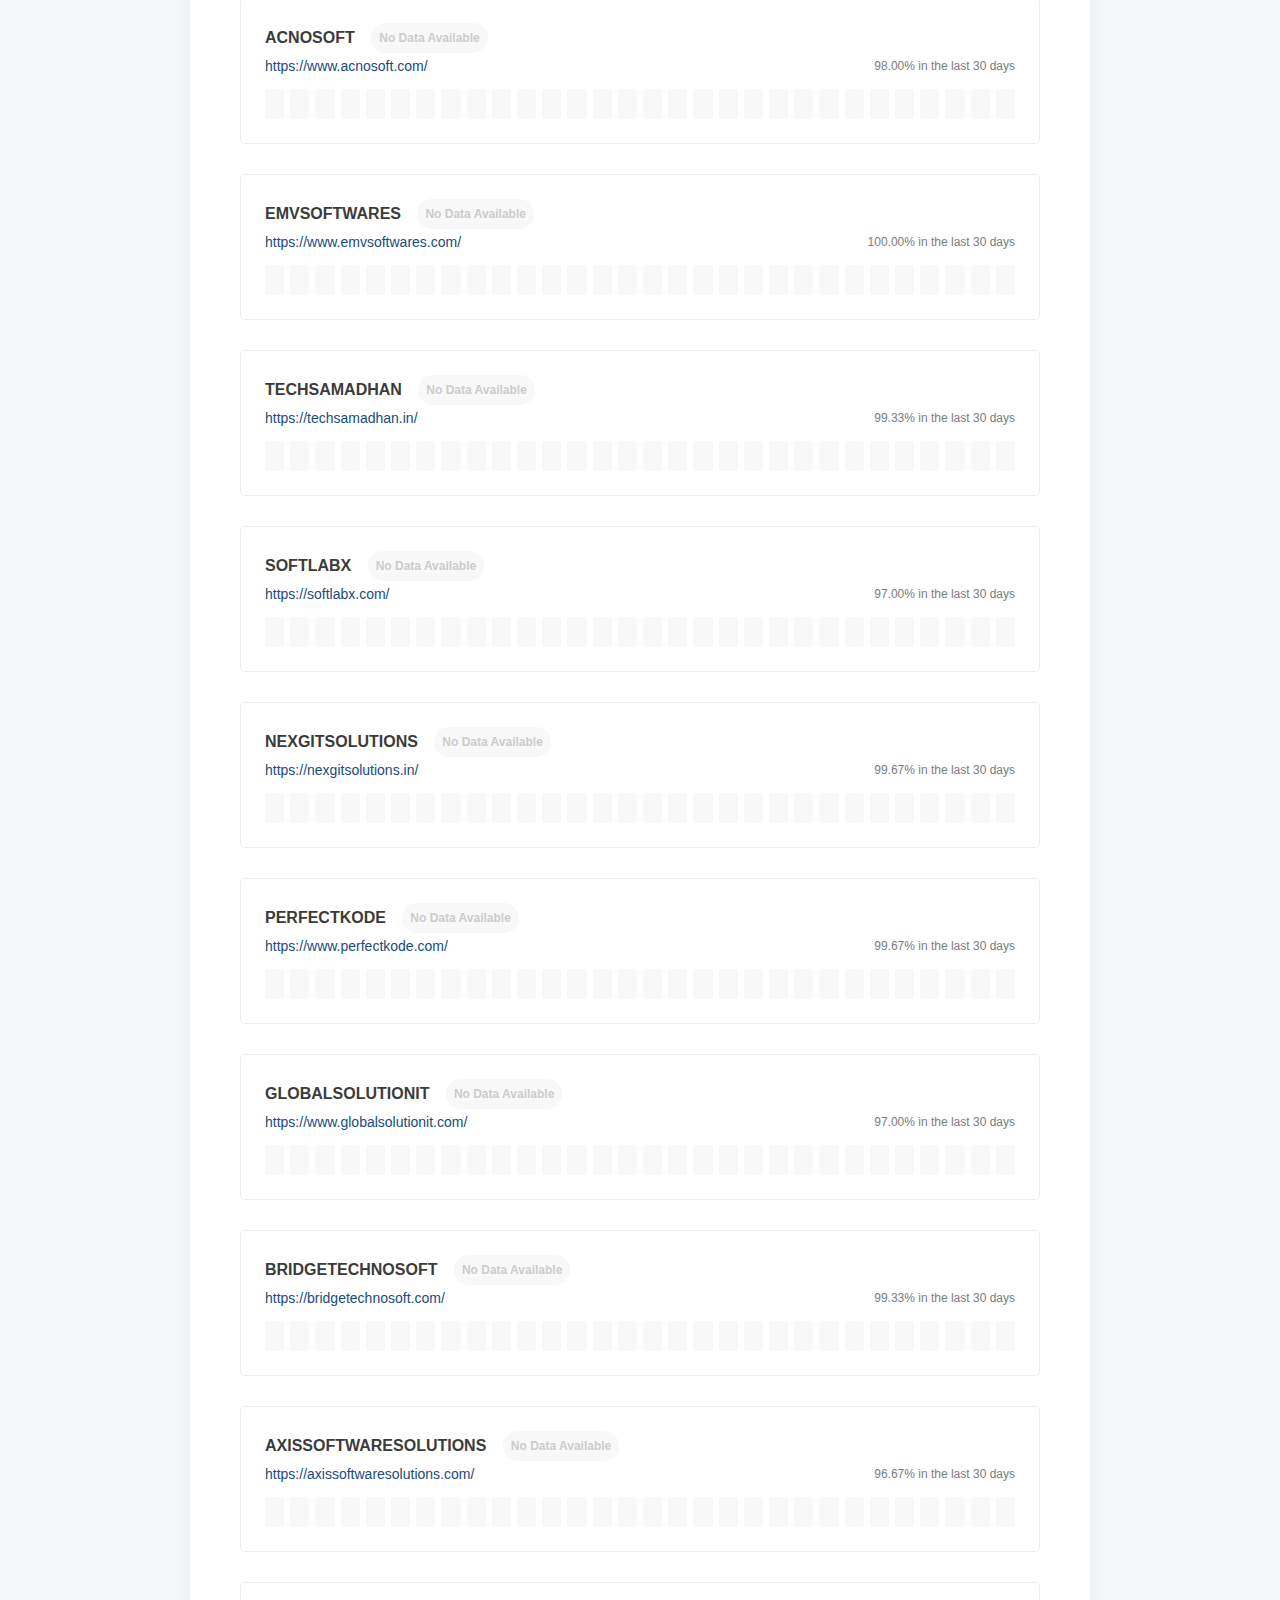
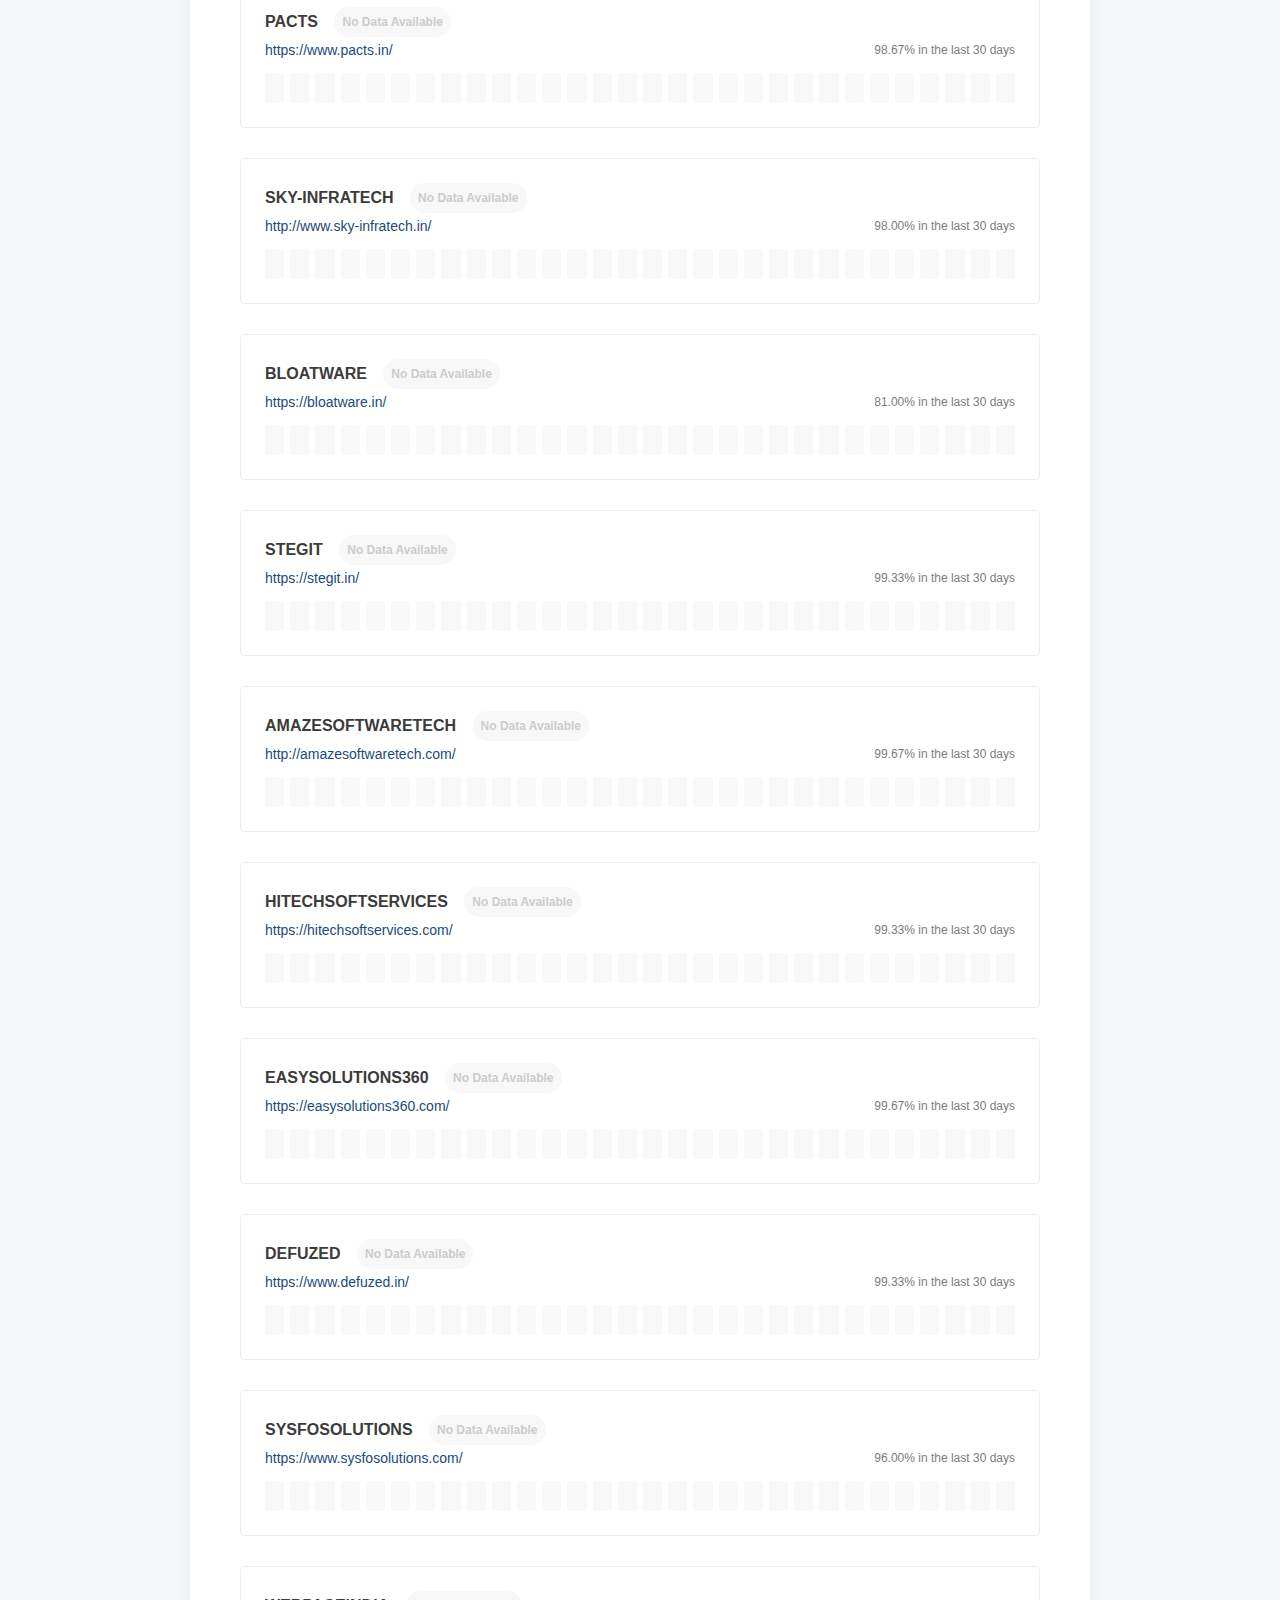
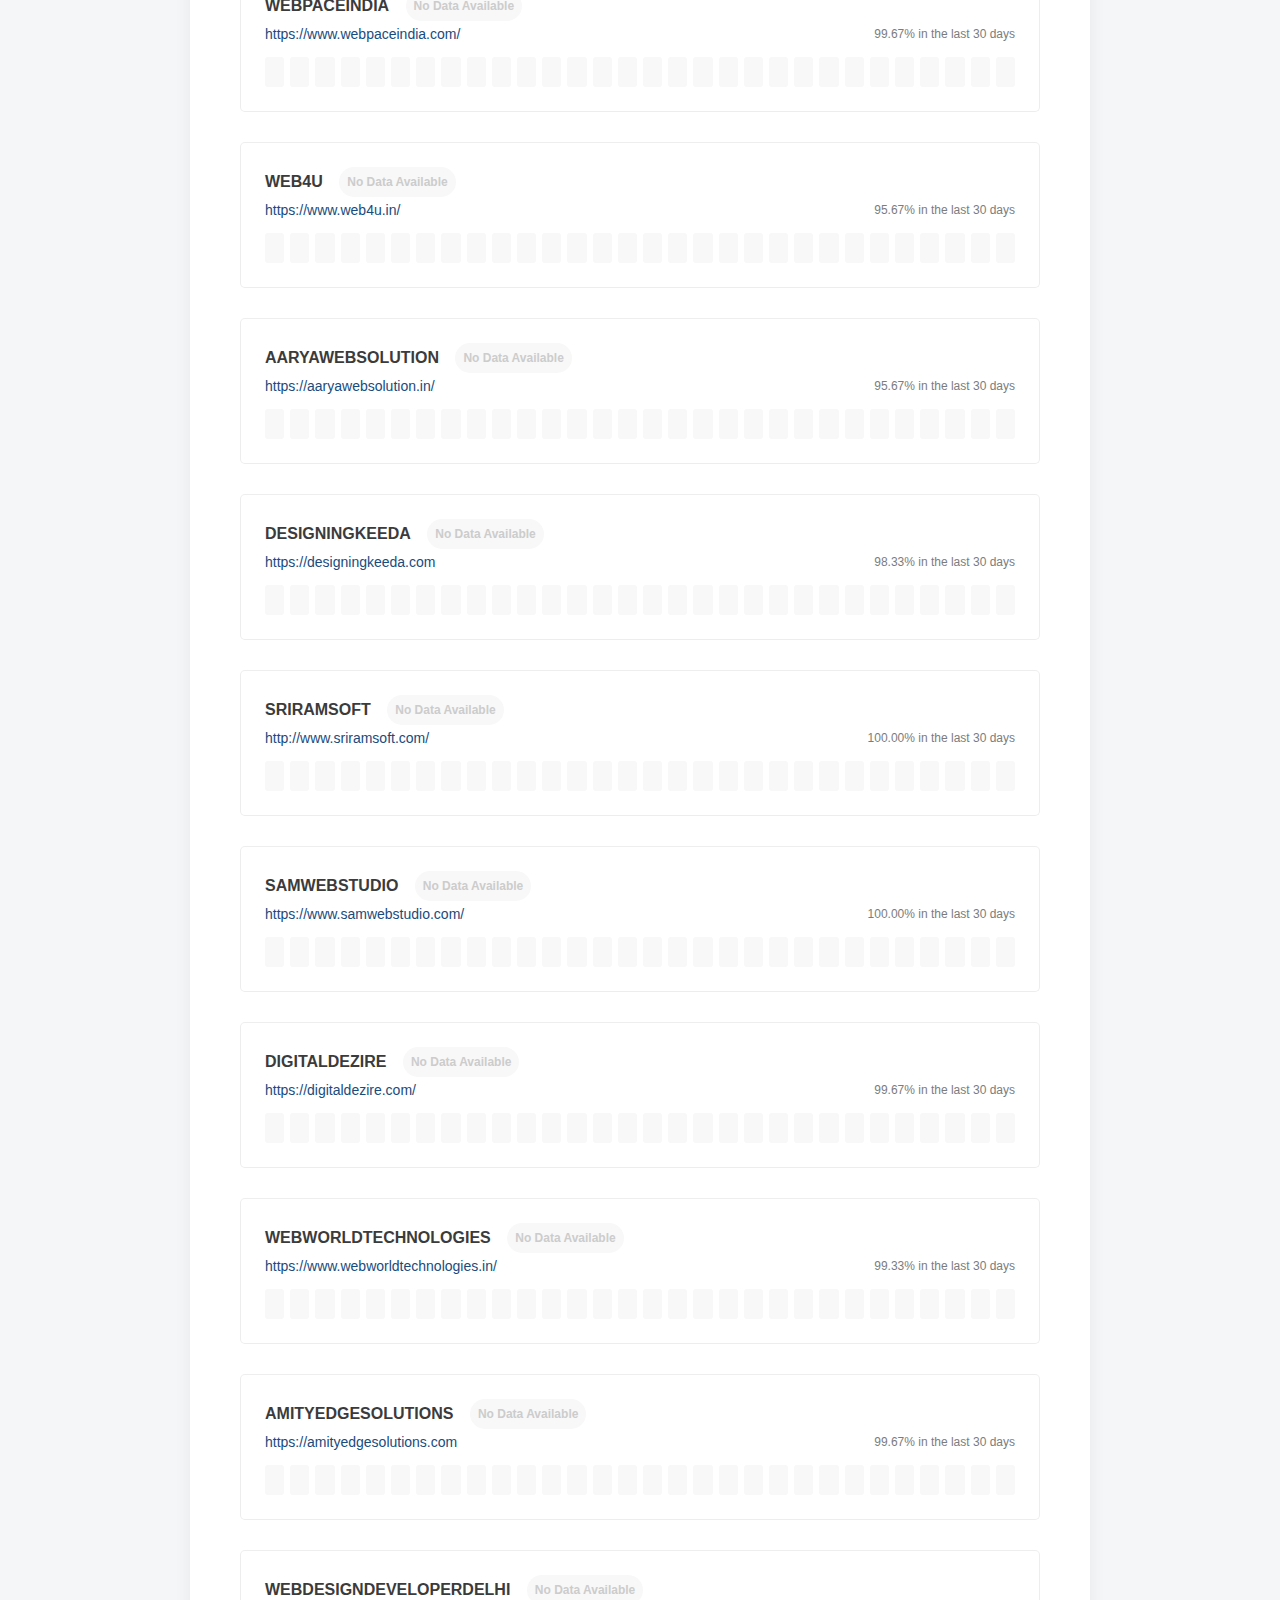
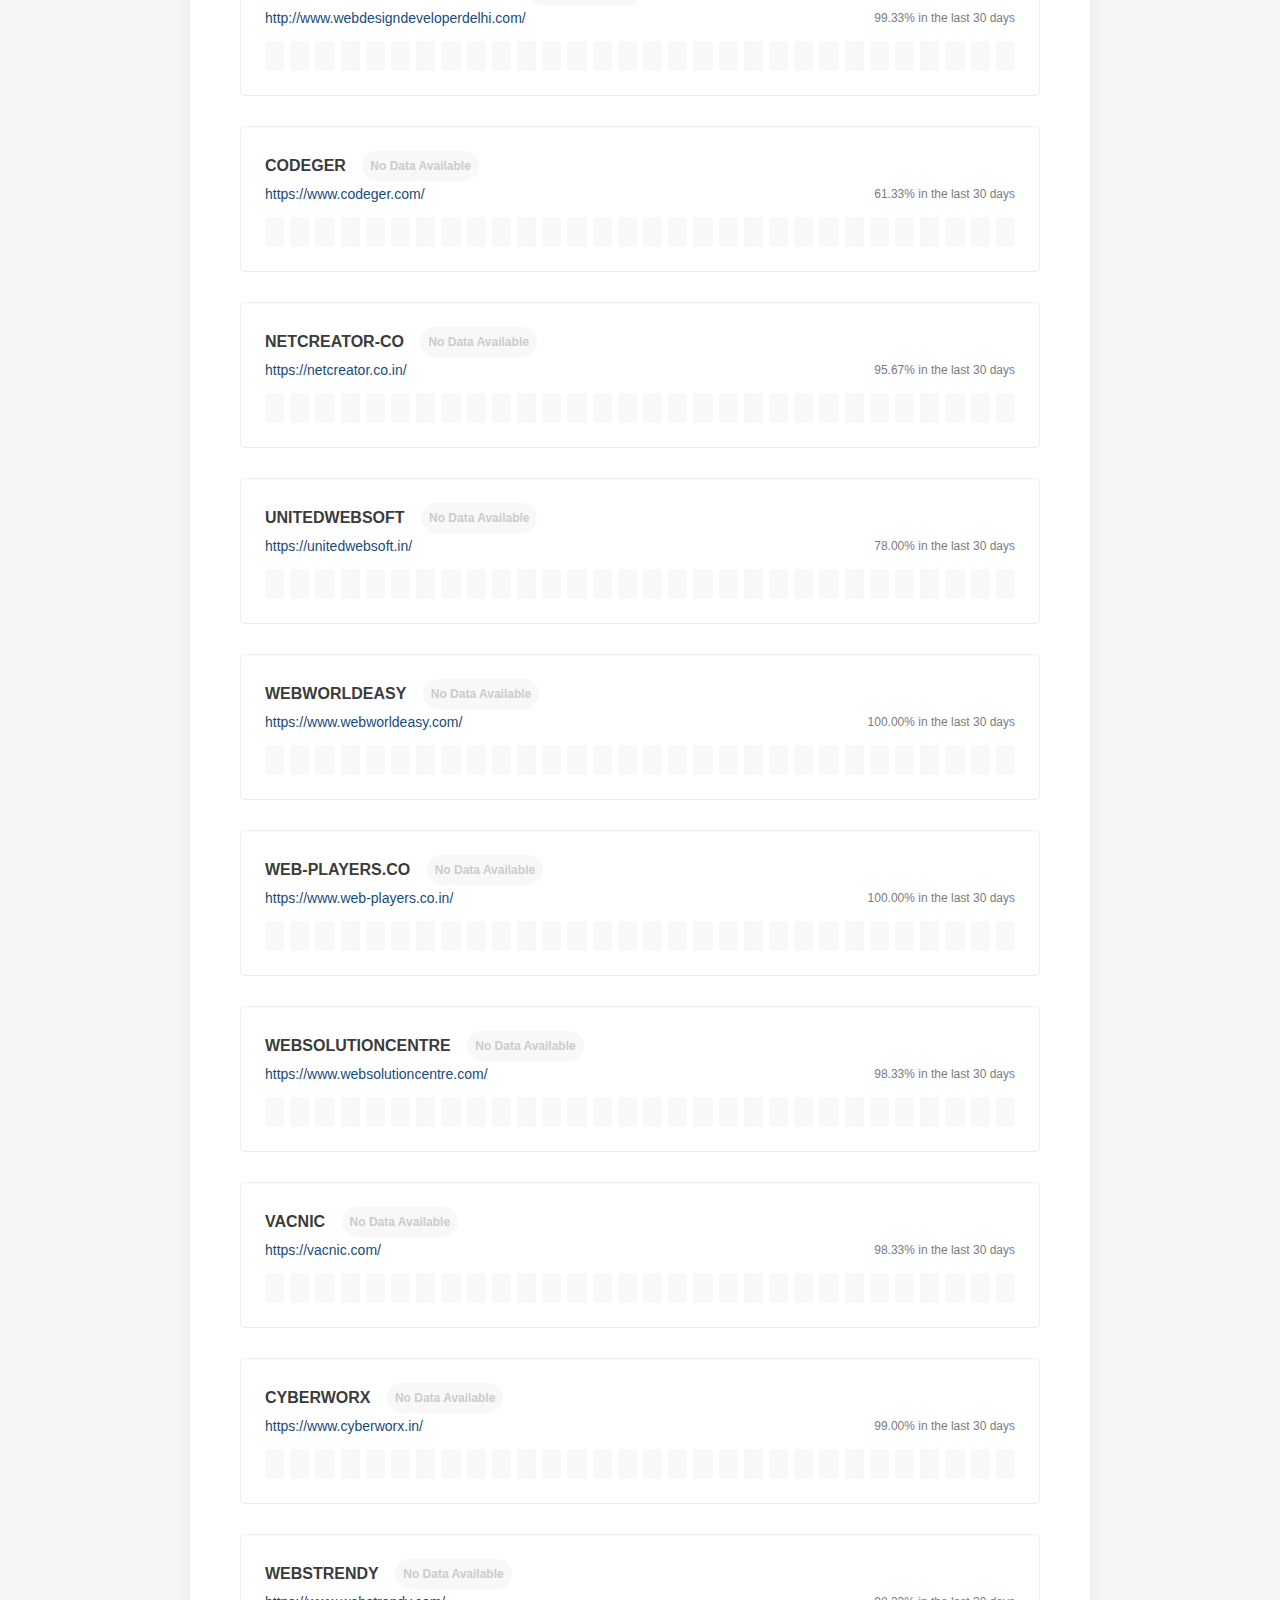
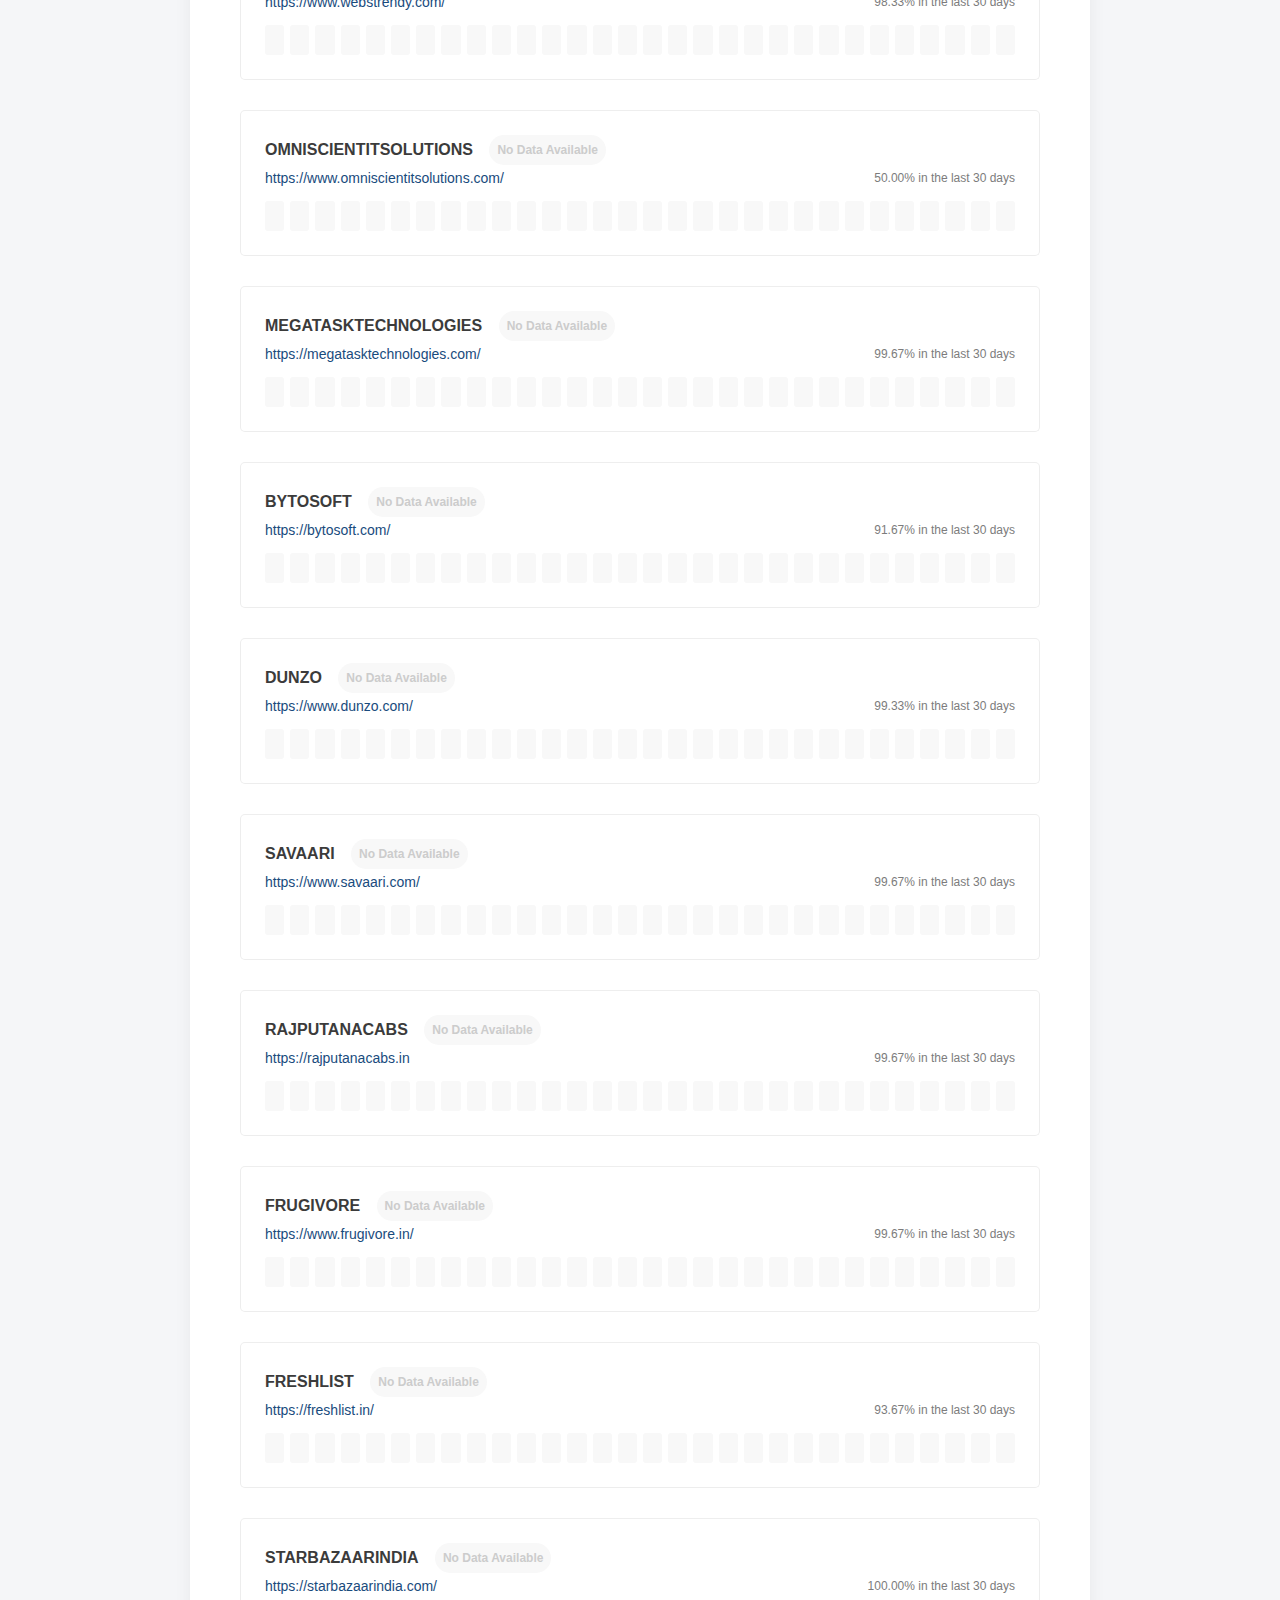
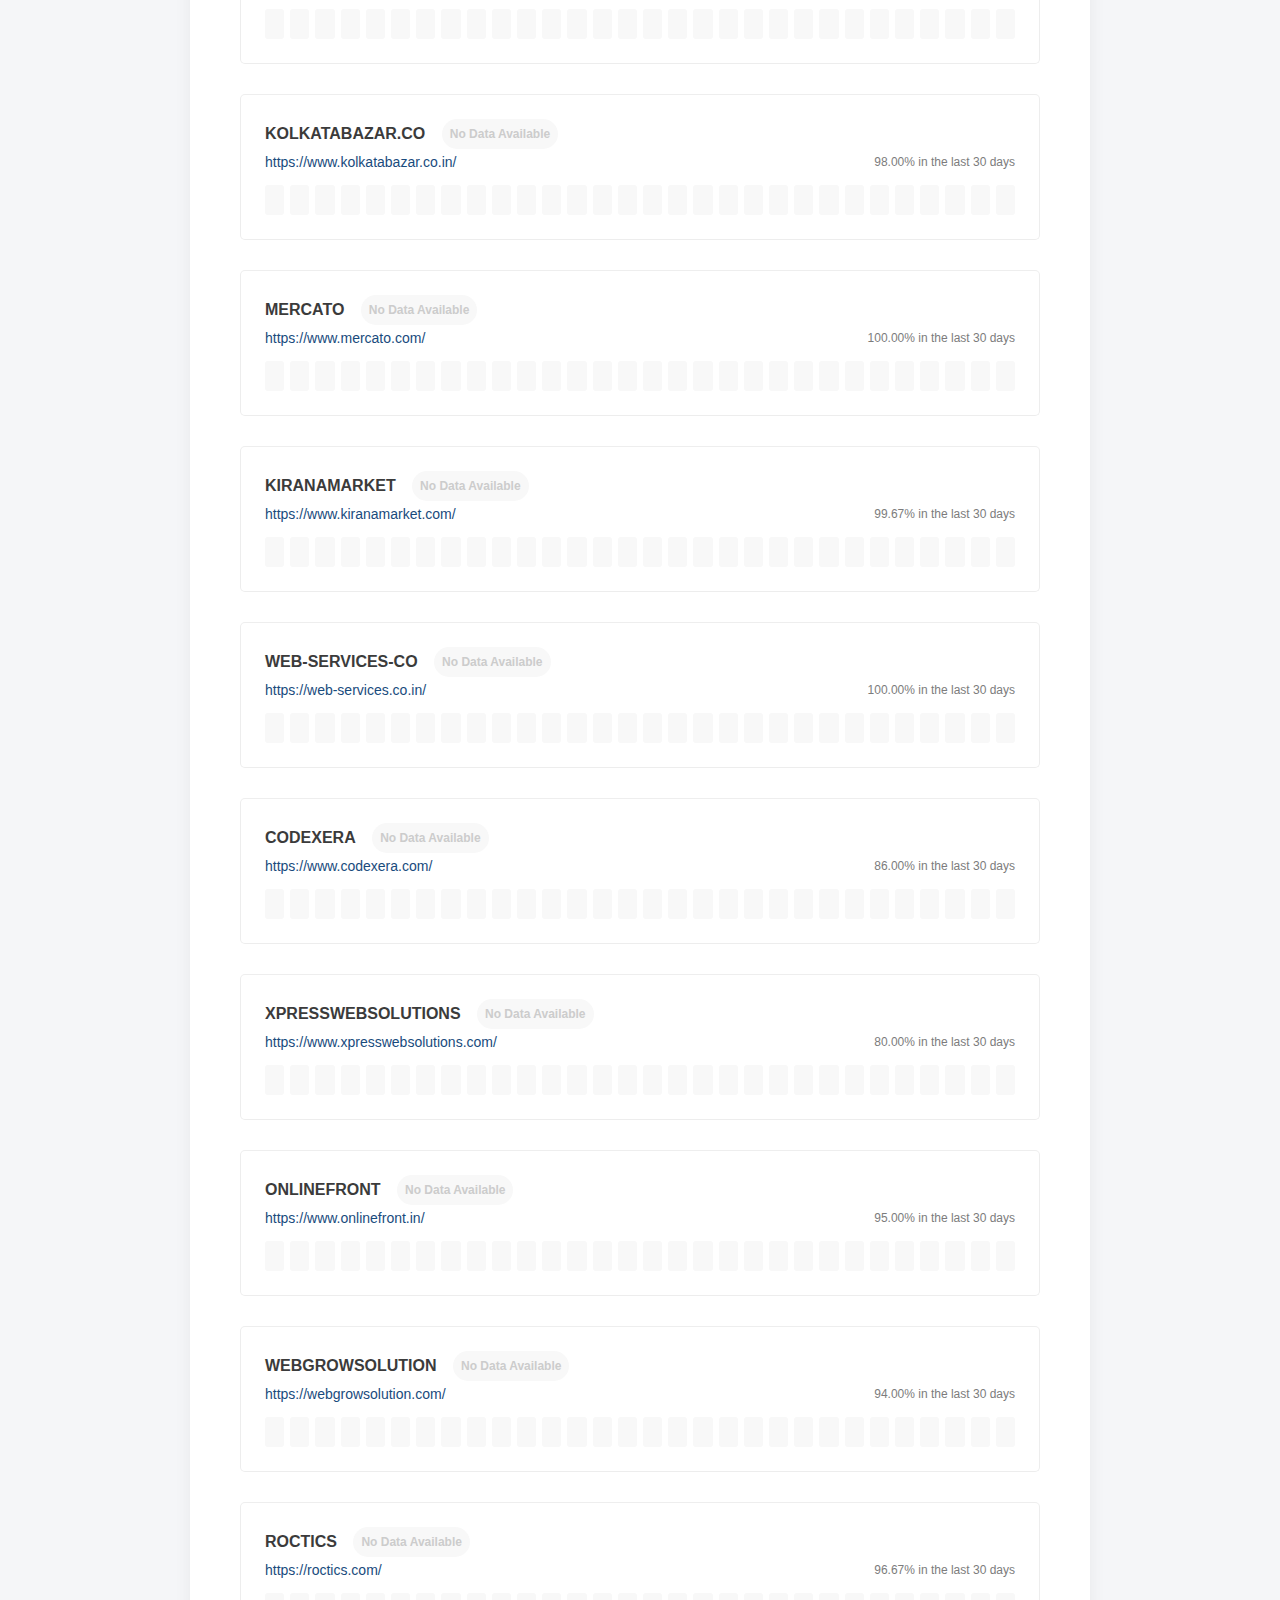
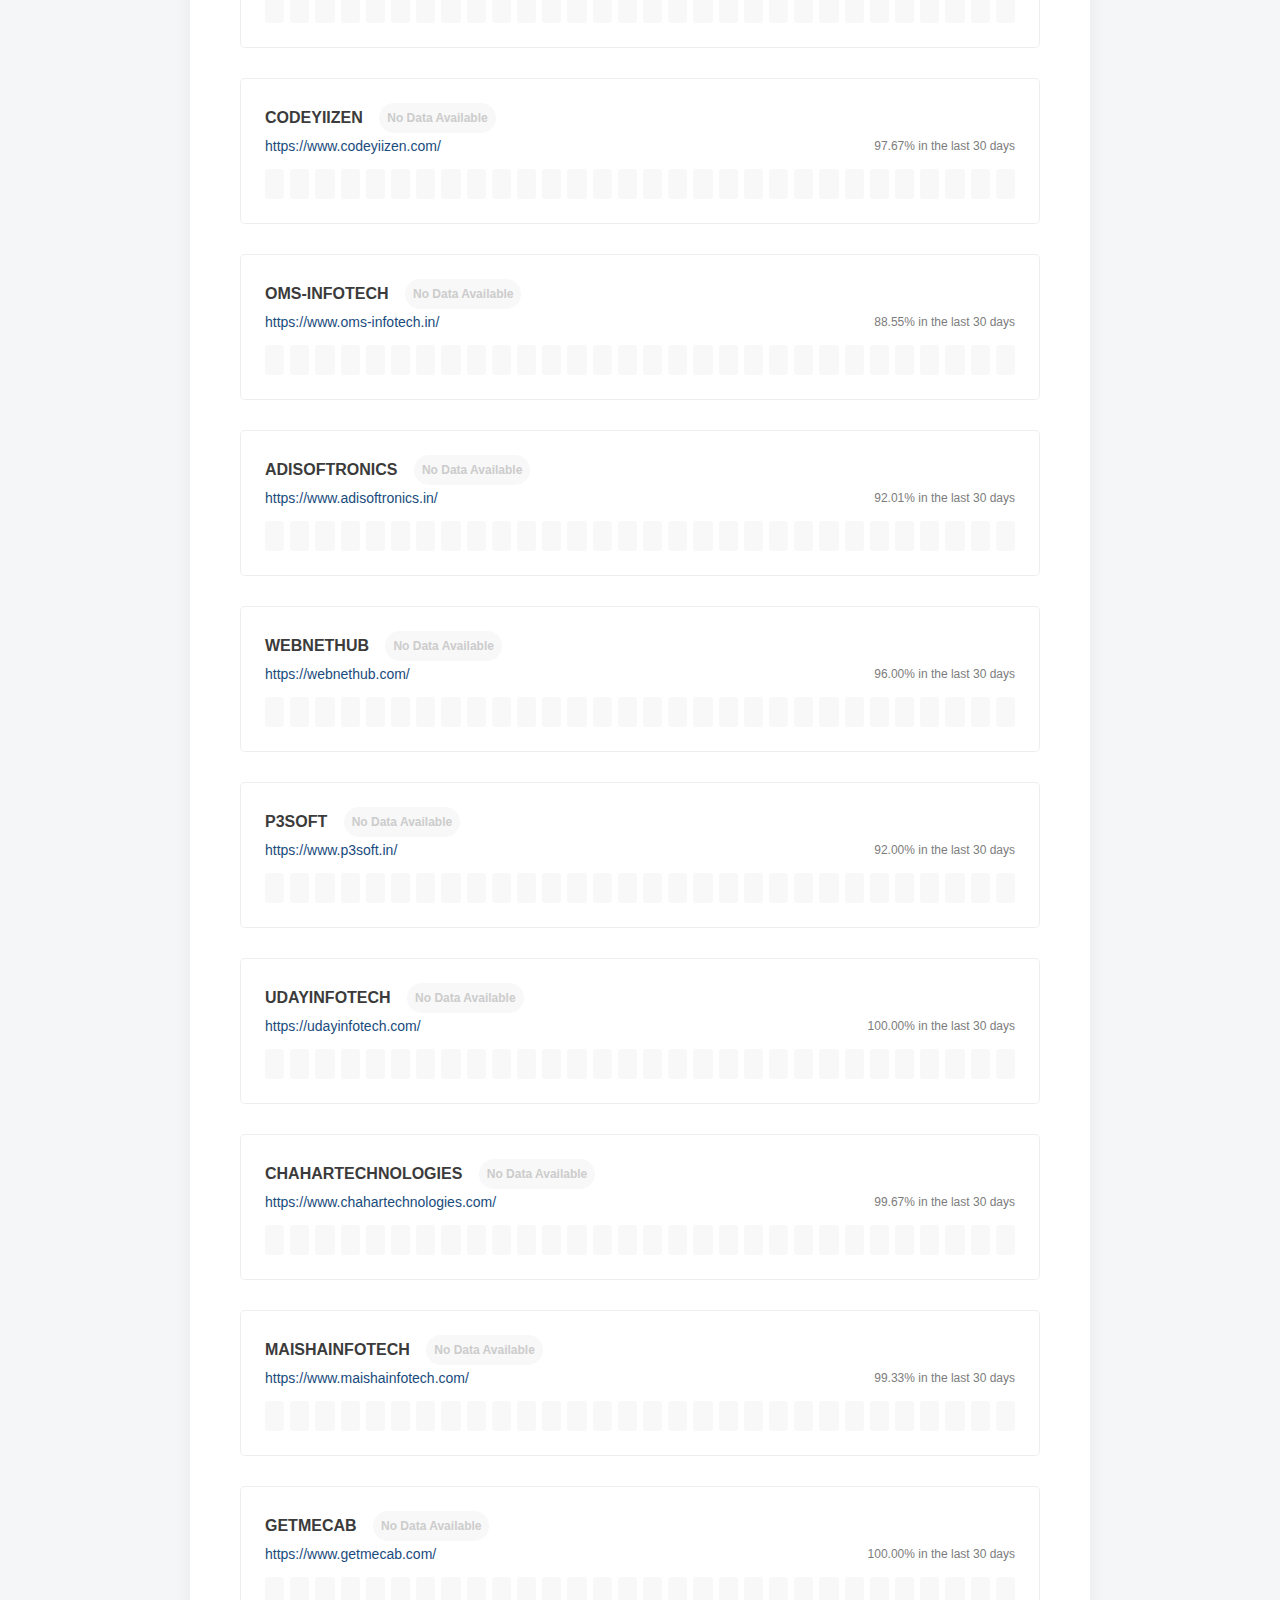
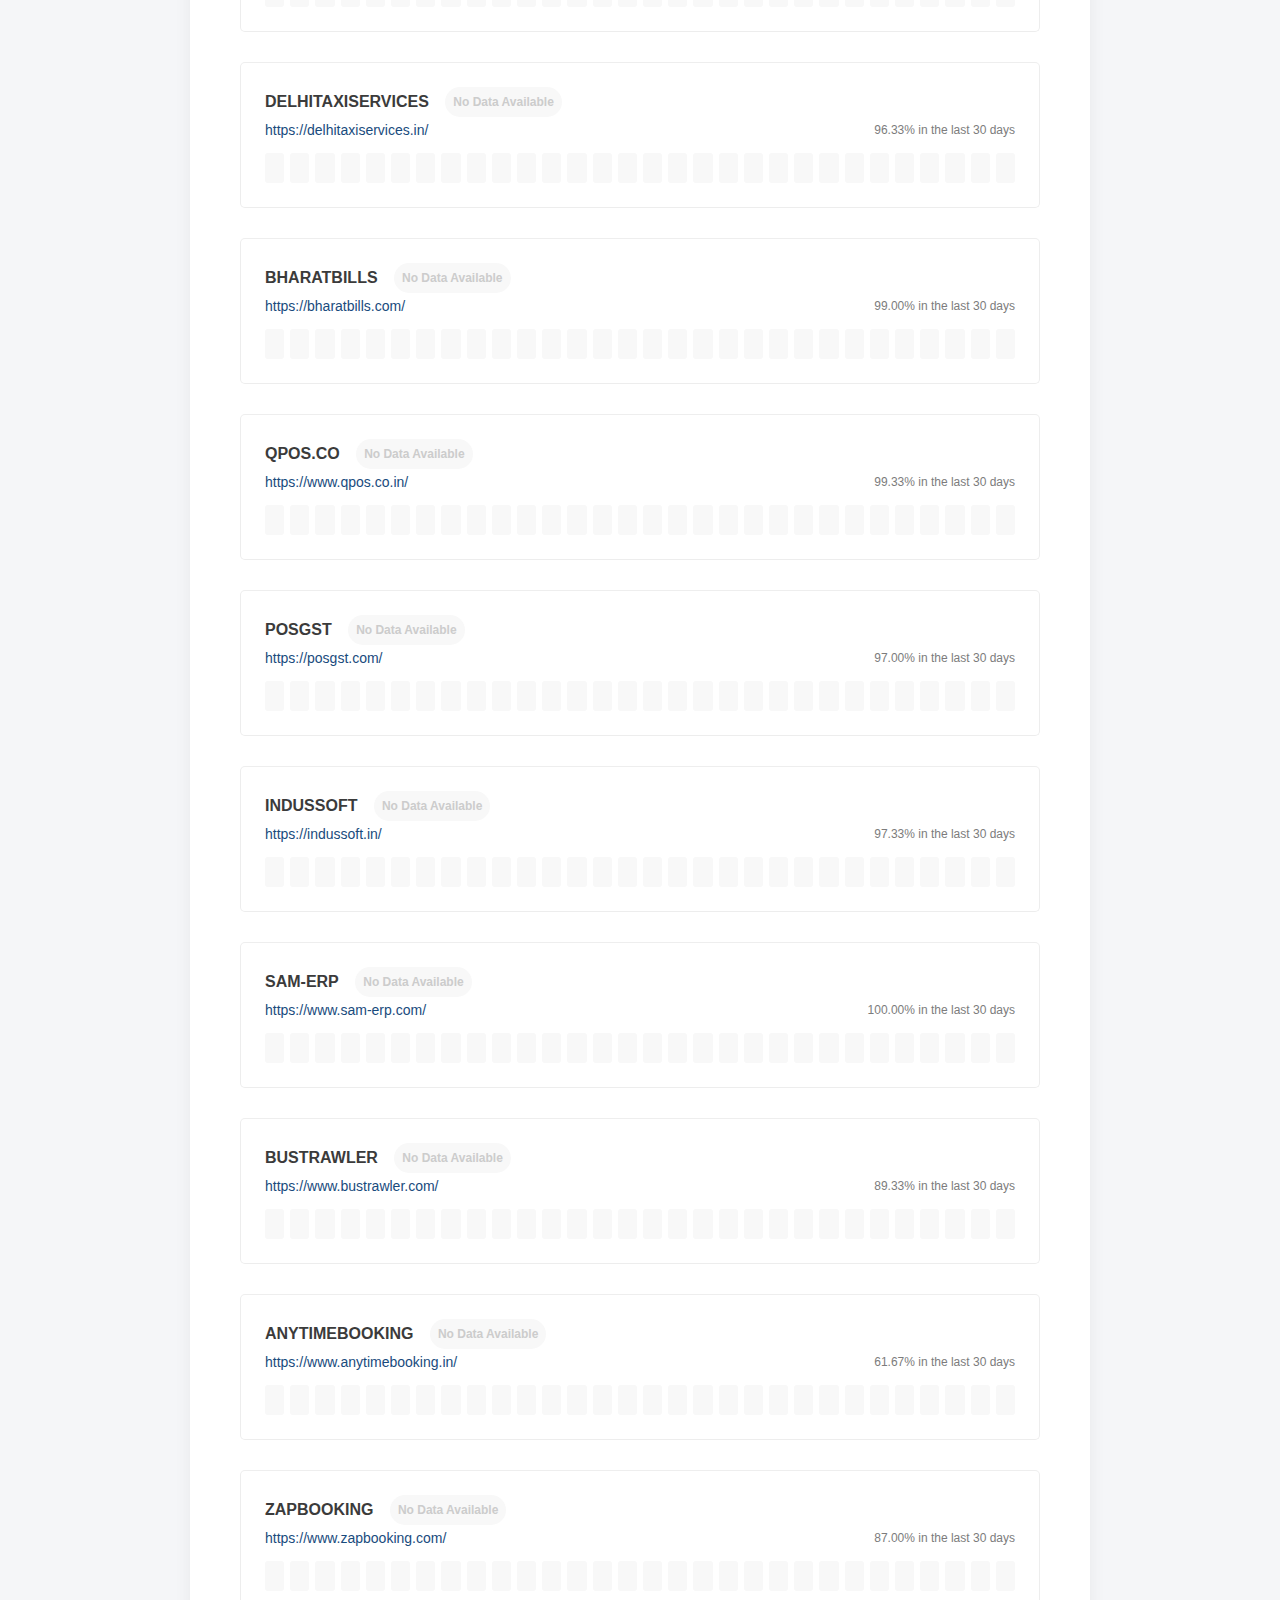
<file: uptime/index.html>
<html>
  <head>
    <title>Status Page</title>
    <meta name="viewport" content="width=device-width, initial-scale=1" />
    <link rel="stylesheet" href="index.css" />
    <script src="index.js"></script>
  </head>
  <body>
    <div class="pageContainer">
      <div class="headline">
        <img src="logo.svg" alt="Logo" width="200px" />
        <span> System Status </span>
      </div>
      <div id="reports" class="reportContainer"></div>
      <div id="tooltip" class="tooltip" style="opacity: 0">
        <div id="tooltipArrow" class="tooltipArrow"></div>
        <div id="tooltipDateTime" class="tooltipDateTime"></div>
        <div id="tooltipStatus" class="tooltipStatus"></div>
        <hr />
        <div id="tooltipDescription" class="tooltipDescription"></div>
      </div>
      <div id="templates" style="display: none">
        <div
          id="statusSquareTemplate"
          class="statusSquare $color"
          data-status="$color"
        ></div>
        <div id="statusLineTemplate" class="statusLine"></div>
        <div
          id="statusStreamContainerTemplate"
          class="statusStreamContainer"
        ></div>
        <div id="statusContainerTemplate" class="statusContainer">
          <div class="statusHeader">
            <h6 class="statusTitle">$title&nbsp;</h6>
            <div class="$color statusHeadline">$status</div>
          </div>
          <div class="statusSubtitle">
            <div class="sectionUrl"><a href="$url">$url</a></div>
            <div class="statusUptime">$upTime in the last 30 days</div>
          </div>
        </div>
      </div>
    </div>
    <footer>
      Forked from
      <a href="https://github.com/statsig-io/statuspage/"
        >Statsig's Open-Source Status Page</a
      >.
    </footer>
  </body>
  <script>
    genAllReports();
  </script>
</html>
</file>
<file: assets/css/main.css>
@import url("https://fonts.googleapis.com/css?family=Arvo:700|Open+Sans");
html {
  overflow-x: hidden;
}

body {
  background: #fff;
  font-size: 14px;
  font-weight: 400;
  font-family: 'Open Sans', sans-serif;
  -webkit-box-sizing: border-box;
  -moz-box-sizing: border-box;
  box-sizing: border-box;
  -webkit-font-smoothing: subpixel-antialiased;
  color: #abacae;
  line-height: 25px;
  -webkit-backface-visibility: hidden;
  backface-visibility: hidden;
  overflow-x: hidden;
}

h1, h2, h3, h4 {
  font-size: 38px;
  color: #222222;
  font-weight: 700;
  font-family: 'Arvo', serif;
}

a {
  -webkit-transition: all 0.2s linear;
  -moz-transition: all 0.2s linear;
  -o-transition: all 0.2s linear;
  transition: all 0.2s linear;
}

a:hover {
  text-decoration: none;
}

a a:focus {
  outline: none;
}

p {
  font-weight: 400;
  font-family: 'Open Sans', sans-serif;
  margin: 0px;
  font-size: 14px;
}

ul, ol {
  list-style: outside none none;
  margin: 0;
  padding: 0;
}

ul li, ol li {
  list-style: none;
}

a:not([href]):not([tabindex]) {
  color: #fff;
}

.section-header {
  margin-bottom: 30px;
}

.section-header p {
  text: center;
  font-weight: 400;
  line-height: 26px;
}

.section-title {
  font-size: 30px;
  color: #222222;
  display: inline-block;
  font-weight: 700;
  position: relative;
}

.shape {
  height: 1px;
  margin: 0 auto 30px;
  position: relative;
  width: 60px;
  background-color: #F63854;
}

.padding-none {
  padding: 0px;
}

.bg-gray {
  background: #f9f9f9;
}

.overlay {
  position: absolute;
  width: 100%;
  height: 100%;
  top: 0px;
  left: 0px;
  background: rgba(61, 96, 244, 0.3);
}

.btn {
  font-size: 14px;
  padding: 10px 30px;
  cursor: pointer;
  font-weight: 400;
  color: #fff;
  border-radius: 30px;
  -webkit-transition: all 0.2s linear;
  -moz-transition: all 0.2s linear;
  -o-transition: all 0.2s linear;
  transition: all 0.2s linear;
  display: inline-block;
}

.btn:focus,
.btn:active {
  box-shadow: none;
  outline: none;
  color: #fff;
}

.btn-common {
  background-color: #F63854;
  position: relative;
  z-index: 1;
  text-transform: uppercase;
}

.btn-common:hover {
  color: #F63854;
  background: transparent;
  border: 1px dotted #F63854;
  box-shadow: 0 6px 22px rgba(0, 0, 0, 0.1);
  transition: all .2s ease-in-out;
  -moz-transition: all .2s ease-in-out;
  -webkit-transition: all .2s ease-in-out;
}

.btn-border {
  color: #F63854;
  background-color: transparent;
  border: 1px solid #F63854;
  border-radius: 30px;
  text-transform: uppercase;
}

.btn-border:hover {
  color: #fff;
  border-color: #F63854;
  background-color: #F63854;
}

.btn-border:focus {
  color: #fff;
  border-color: #F63854;
  background-color: #F63854;
}

.btn-lg {
  padding: 14px 33px;
  text-transform: uppercase;
  font-size: 16px;
}

.btn-rm {
  padding: 7px 0px;
  color: #F63854;
  text-transform: capitalize;
}

.btn-rm:hover {
  color: #F63854;
}

button:focus {
  outline: none !important;
}

.icon-close, .icon-check {
  color: #F63854;
}

.social-icon a {
  color: #666;
  background: #fff;
  width: 32px;
  height: 32px;
  line-height: 34px;
  display: inline-block;
  text-align: center;
  border-radius: 100%;
  font-size: 16px;
  margin: 15px 6px 12px 4px;
  transition: all 0.3s ease-in-out 0s;
  -moz-transition: all 0.3s ease-in-out 0s;
  -webkit-transition: all 0.3s ease-in-out 0s;
  -o-transition: all 0.3s ease-in-out 0s;
}

.social-icon a:hover {
  color: #fff !important;
}

.social-icon .facebook:hover {
  background: #3b5999;
}

.social-icon .twitter:hover {
  background: #4A9CEC;
}

.social-icon .instagram:hover {
  background: #D6274D;
}

.social-icon .linkedin:hover {
  background: #1260A2;
}

.social-icon .google:hover {
  background: #CE332A;
}

/* ScrollToTop */
a.back-to-top {
  display: none;
  position: fixed;
  bottom: 18px;
  right: 15px;
  text-decoration: none;
}

a.back-to-top i {
  display: block;
  font-size: 22px;
  width: 40px;
  height: 40px;
  line-height: 40px;
  color: #fff;
  background: #F63854;
  border-radius: 30px;
  text-align: center;
  transition: all 0.2s ease-in-out;
  -moz-transition: all 0.2s ease-in-out;
  -webkit-transition: all 0.2s ease-in-out;
  -o-transition: all 0.2s ease-in-out;
  box-shadow: 0 0 4px rgba(0, 0, 0, 0.14), 0 4px 8px rgba(0, 0, 0, 0.28);
}

a.back-to-top:hover, a.back-to-top:focus {
  text-decoration: none;
}

/* Preloader */
#preloader {
  position: fixed;
  top: 0;
  left: 0;
  right: 0;
  bottom: 0;
  background-color: #fff;
  z-index: 9999999;
}

.loader {
  top: 50%;
  width: 50px;
  height: 50px;
  border-radius: 100%;
  position: relative;
  margin: 0 auto;
}

#loader-1:before, #loader-1:after {
  content: "";
  position: absolute;
  top: -10px;
  left: -10px;
  width: 100%;
  height: 100%;
  border-radius: 100%;
  border: 7px solid transparent;
  border-top-color: #F63854;
}

#loader-1:before {
  z-index: 100;
  animation: spin 1s infinite;
}

#loader-1:after {
  border: 7px solid #f2f2f2;
}

@keyframes spin {
  0% {
    -webkit-transform: rotate(0deg);
    -ms-transform: rotate(0deg);
    -o-transform: rotate(0deg);
    transform: rotate(0deg);
  }
  100% {
    -webkit-transform: rotate(360deg);
    -ms-transform: rotate(360deg);
    -o-transform: rotate(360deg);
    transform: rotate(360deg);
  }
}

.section-padding {
  padding: 60px 0;
}

hr {
  border-top: 1px dotted #ddd;
}

/* ==========================================================================
  8. Features Section Style
   ========================================================================== */
#features {
  background: #fff;
}

#features .icon {
  display: inline-block;
  width: 60px;
  height: 60px;
  border-radius: 4px;
  text-align: center;
  position: relative;
  z-index: 1;
}

#features .content-left span {
  float: right;
}

#features .content-left .text {
  text-align: right;
}

#features .content-right span {
  float: left;
}

#features .box-item {
  box-shadow: 0 0 12px #F4F4F4;
  padding: 15px;
  line-height: 22px;
  margin-top: 30px;
  border-radius: 3px;
  background-color: #fff;
  -webkit-transition: all .3s ease-in-out;
  -mox-transition: all .3s ease-in-out;
  transition: all .3s ease-in-out;
  position: relative;
  top: 0;
}

#features .box-item .icon {
  text-align: center;
  margin: 12px;
  -webkit-transition: all 0.2s linear;
  -moz-transition: all 0.2s linear;
  -o-transition: all 0.2s linear;
  transition: all 0.2s linear;
}

#features .box-item .icon i {
  color: #F63854;
  font-size: 30px;
  -webkit-transition: all 0.2s linear;
  -moz-transition: all 0.2s linear;
  -o-transition: all 0.2s linear;
  transition: all 0.2s linear;
}

#features .box-item .text h4 {
  cursor: pointer;
  font-size: 18px;
  font-weight: 500;
  line-height: 22px;
  -webkit-transition: all 0.2s linear;
  -moz-transition: all 0.2s linear;
  -o-transition: all 0.2s linear;
  transition: all 0.2s linear;
}

#features .box-item .text p {
  font-size: 14px;
  line-height: 26px;
}

#features .box-item:hover {
  box-shadow: 0 10px 22px 10px rgba(27, 38, 49, 0.1);
}

#features .box-item:hover h4 {
  color: #F63854;
}

#features .show-box {
  margin-top: 50px;
}

#features .show-box img {
  width: 100%;
}

/* Services Item */
.services-item {
  padding: 20px;
  border-radius: 4px;
  text-align: center;
  margin: 15px 0;
  box-shadow: 0 0 12px #F4F4F4;
  transition: all 0.3s ease-in-out 0s;
  -moz-transition: all 0.3s ease-in-out 0s;
  -webkit-transition: all 0.3s ease-in-out 0s;
  -o-transition: all 0.3s ease-in-out 0s;
}

.services-item .icon {
  border: 1px solid #f1f1f1;
  width: 70px;
  height: 70px;
  border-radius: 50%;
  margin: 0 auto;
  transition: all 0.3s ease-in-out 0s;
  -moz-transition: all 0.3s ease-in-out 0s;
  -webkit-transition: all 0.3s ease-in-out 0s;
  -o-transition: all 0.3s ease-in-out 0s;
}

.services-item .icon i {
  font-size: 30px;
  color: #F63854;
  line-height: 70px;
  transition: all 0.3s ease-in-out 0s;
  -moz-transition: all 0.3s ease-in-out 0s;
  -webkit-transition: all 0.3s ease-in-out 0s;
  -o-transition: all 0.3s ease-in-out 0s;
}

.services-item .services-content h3 {
  margin-top: 10px;
  font-weight: 500;
  text-transform: uppercase;
  margin-bottom: 10px;
}

.services-item .services-content h3 a {
  font-size: 16px;
  color: #585b60;
}

.services-item .services-content h3 a:hover {
  color: #F63854;
}

.services-item:hover {
  box-shadow: 0 10px 22px 10px rgba(27, 38, 49, 0.1);
}

.services-item:hover .icon {
  background: #F63854;
}

.services-item:hover .icon i {
  color: #fff;
}

#service {
  position: relative;
}

.about-area .about-wrapper {
  height: 100%;
  width: 100%;
  display: table;
}

.about-area .about-wrapper > div {
  vertical-align: middle;
  display: table-cell;
}

.about-area img {
  border-radius: 4px;
}

.about-area .content {
  margin-top: 15px;
}

.about-area .content p {
  margin-bottom: 30px;
}

#cta {
  padding: 30px 0;
}

.navbar-brand {
  position: relative;
  padding: 0px;
}

.top-nav-collapse {
  background: #fff;
  z-index: 999999;
  padding: 5px !important;
  top: 0px !important;
  box-shadow: 0px 3px 6px 3px rgba(0, 0, 0, 0.06);
  background: #fff !important;
  -webkit-animation-duration: 1s;
  animation-duration: 1s;
}

.top-nav-collapse .navbar-brand {
  top: 0px;
}

.top-nav-collapse .navbar-brand img {
  width: 70%;
}

.top-nav-collapse .navbar-nav .nav-link {
  color: #585b60 !important;
  margin-top: 0px !important;
  margin-bottom: 0px !important;
}

.top-nav-collapse .navbar-nav .nav-link:hover {
  cursor: pointer;
  color: #F63854 !important;
  border-color: #F63854 !important;
}

.top-nav-collapse .navbar-nav .nav-link:hover {
  color: #F63854 !important;
}

.navbar-expand-md .navbar-toggler {
  background: transparent;
  border: 1px solid #F63854;
  color: #F63854;
  border-radius: 4px;
  cursor: pointer;
}

.navbar-brand img {
  width: 70%;
}

.top-nav-collapse .navbar-nav li.active a.nav-link {
  color: #F63854 !important;
  border-color: #F63854;
}

.indigo {
  background: transparent;
}

.menu-bg {
  background: transparent;
}

.navbar-expand-md .navbar-nav .nav-link i {
  font-size: 14px;
  margin-left: 5px;
  vertical-align: middle;
  -webkit-transition: all 0.3s ease-in-out;
  -moz-transition: all 0.3s ease-in-out;
  transition: all 0.3s ease-in-out;
}

.navbar-expand-md .navbar-nav .nav-item {
  padding-left: 25px;
}

.navbar-expand-md .navbar-nav .nav-link {
  color: #333;
  font-weight: 400;
  padding: 7px 0;
  cursor: pointer;
  position: relative;
  background: transparent;
  -webkit-transition: all 0.3s ease-in-out;
  -moz-transition: all 0.3s ease-in-out;
  transition: all 0.3s ease-in-out;
}

.navbar-expand-md .navbar-nav .nav-link:before {
  background-color: #F63854;
  content: '';
  display: block;
  height: 2px;
  position: absolute;
  margin: 0 auto;
  width: 0;
  top: 35px;
  left: 0;
  right: 0;
  bottom: 0;
  transition: width 1s;
  -ms-transition: width 1s;
  -webkit-transition: width 1s;
}

.navbar-expand-md .navbar-nav li a:hover,
.navbar-expand-md .navbar-nav li .active > a,
.navbar-expand-md .navbar-nav li a:focus {
  color: #fff;
  outline: none;
}

.navbar-expand-md .navbar-nav .active > .nav-link,
.navbar-expand-md .navbar-nav .nav-link.active,
.navbar-expand-md .navbar-nav .nav-link.open,
.navbar-expand-md .navbar-nav .open > .nav-link {
  color: #F63854 !important;
  width: 100%;
}

.navbar-expand-md .navbar-nav .nav-link:hover,
.navbar-expand-md .navbar-nav .nav-link:hover::before,
.navbar-expand-md .navbar-nav .nav-link:focus {
  color: #F63854;
  width: 100%;
  transition: width 1s;
  -webkit-transition: width 1s;
  -ms-transition: width 1s;
}

.navbar {
  padding: 10px 0;
}

.navbar li.active a.nav-link {
  color: #preset;
}

.dropdown-toggle::after {
  display: none;
}

.dropdown-menu {
  margin: 0;
  padding: 0;
  display: none;
  position: absolute;
  z-index: 99;
  min-width: 210px;
  background-color: #fff;
  white-space: nowrap;
  border-radius: 4px;
  -webkit-box-shadow: 0 6px 12px rgba(0, 0, 0, 0.175);
  box-shadow: 0 6px 12px rgba(0, 0, 0, 0.175);
  animation: fadeIn 0.4s;
  -webkit-animation: fadeIn 0.4s;
  -moz-animation: fadeIn 0.4s;
  -o-animation: fadeIn 0.4s;
  -ms-animation: fadeIn 0.4s;
}

.dropdown-menu:before {
  content: "";
  display: inline-block;
  position: absolute;
  bottom: 100%;
  left: 20%;
  margin-left: -5px;
  border-right: 10px solid transparent;
  border-left: 10px solid transparent;
  border-bottom: 10px solid #fff;
}

.dropdown:hover .dropdown-menu {
  display: block;
  position: absolute;
  text-align: left;
  top: 100%;
  border: none;
  animation: fadeIn 0.4s;
  -webkit-animation: fadeIn 0.4s;
  -moz-animation: fadeIn 0.4s;
  -o-animation: fadeIn 0.4s;
  -ms-animation: fadeIn 0.4s;
}

.dropdown .dropdown-menu .dropdown-item {
  width: 100%;
  padding: 12px 20px;
  font-size: 14px;
  color: #333;
  border-bottom: 1px solid #f1f1f1;
  text-decoration: none;
  display: inline-block;
  float: left;
  clear: both;
  position: relative;
  outline: 0;
  transition: all 0.3s ease-in-out;
  -webkit-transition: all 0.3s ease-in-out;
  -moz-transition: all 0.3s ease-in-out;
  -o-transition: all 0.3s ease-in-out;
  -ms-transition: all 0.3s ease-in-out;
}

.dropdown .dropdown-menu .dropdown-item:last-child {
  border-bottom: none;
  border-bottom-left-radius: 4px;
  border-bottom-right-radius: 4px;
}

.dropdown .dropdown-menu .dropdown-item:first-child {
  border-top-left-radius: 4px;
  border-top-right-radius: 4px;
}

.dropdown .dropdown-item:focus,
.dropdown .dropdown-item:hover,
.dropdown .dropdown-item.active {
  color: #F63854;
  background: #f7f7f7;
}

.dropdown-item.active, .dropdown-item:active {
  background: transparent;
}

.fadeInUpMenu {
  -webkit-animation-name: fadeInUpMenu;
  animation-name: fadeInUpMenu;
}

/* ==========================================================================
3. Hero Area
========================================================================== */
#hero-area {
  background-image: url(../img/hero-area.svg);
  background-position: center center;
  background-repeat: no-repeat;
  background-size: cover;
  min-height: 650px;
  position: relative;
  overflow: hidden;
  padding: 180px 0 80px;
}

#hero-area .contents .head-title {
  color: #222222;
  font-size: 42px;
  font-weight: 700;
  line-height: 60px;
  margin-bottom: 10px;
}

#hero-area .contents .header-button {
  margin-top: 20px;
  color: #222222;
}

#hero-area .contents .header-button .btn {
  margin-right: 10px;
}

.sloder-img {
  background: #34363a;
}

/* Team Item */
.team-item:hover {
  box-shadow: 0 10px 22px 10px rgba(27, 38, 49, 0.1);
}

.team-item {
  margin: 15px 0;
  border-radius: 0px;
  box-shadow: 0px 2px 18px 0px rgba(198, 198, 198, 0.3);
  transition: all 0.3s ease-in-out 0s;
  -moz-transition: all 0.3s ease-in-out 0s;
  -webkit-transition: all 0.3s ease-in-out 0s;
  -o-transition: all 0.3s ease-in-out 0s;
  background: #fff;
}

.team-item .team-img {
  float: left;
  width: 200px;
  margin-right: 30px;
}

.team-item .contetn {
  padding: 15px 50px;
  height: 200px;
}

.team-item .social-icons {
  padding-top: 11px;
  transition: all 0.3s ease-in-out 0s;
  -moz-transition: all 0.3s ease-in-out 0s;
  -webkit-transition: all 0.3s ease-in-out 0s;
  -o-transition: all 0.3s ease-in-out 0s;
}

.team-item .social-icons li {
  display: inline-block;
  margin-right: 10px;
}

.team-item .social-icons li a {
  letter-spacing: 0px;
  outline: 0 !important;
}

.team-item .social-icons li a i {
  font-size: 18px;
  display: block;
  transition: all 0.3s ease-in-out 0s;
  -moz-transition: all 0.3s ease-in-out 0s;
  -webkit-transition: all 0.3s ease-in-out 0s;
  -o-transition: all 0.3s ease-in-out 0s;
}

.team-item .social-icons li .lni-facebook-filled {
  color: #3b5998;
}

.team-item .social-icons li .lni-twitter-filled {
  color: #00aced;
}

.team-item .social-icons li .lni-instagram-filled {
  color: #fb3958;
}

.team-item .info-text {
  margin-bottom: 10px;
}

.team-item .info-text h3 {
  font-size: 16px;
  text-transform: uppercase;
  font-weight: 500;
  margin-bottom: 5px;
}

.team-item .info-text h3 a {
  color: #333;
}

.team-item .info-text h3 a:hover {
  color: #F63854;
}

.team-item .info-text p {
  margin: 0;
  color: #888;
}

.team-item:hover .team-overlay {
  opacity: 1;
}

/* ==========================================================================
   Pricing Table Style
   ========================================================================== */
#pricing {
  text-align: center;
}

#pricing .title {
  padding-top: 20px;
}

#pricing .title h3 {
  text-transform: uppercase;
  color: #333;
  font-size: 18px;
}

#pricing .title .month-plan {
  font-size: 16px;
  font-weight: 500;
  color: #333;
}

#pricing .table {
  margin-top: 15px;
  padding: 30px;
  border-radius: 4px;
  border: none !important;
  box-shadow: 0px 2px 18px 0px rgba(198, 198, 198, 0.3);
  -webkit-transition: all .3s linear;
  -moz-transition: all .3s linear;
  -ms-transition: all .3s linear;
  -o-transition: all .3s linear;
  transition: all .3s linear;
}

#pricing .table .icon-box {
  position: relative;
  width: 80px;
  height: 80px;
  border-radius: 50%;
  display: inline-block;
  vertical-align: middle;
  background-color: #EBEDEF;
  margin-bottom: 20px;
  -webkit-transition: all .3s linear;
  -moz-transition: all .3s linear;
  -ms-transition: all .3s linear;
  -o-transition: all .3s linear;
  transition: all .3s linear;
}

#pricing .table .icon-box i {
  color: #F63854;
  line-height: 80px;
  font-size: 30px;
  -webkit-transition: all .3s linear;
  -moz-transition: all .3s linear;
  -ms-transition: all .3s linear;
  -o-transition: all .3s linear;
  transition: all .3s linear;
}

#pricing .table .pricing-header {
  position: relative;
  text-align: center;
}

#pricing .table .pricing-header .price-value {
  font-size: 24px;
  color: #F63854;
  position: relative;
  text-align: center;
  font-weight: 700;
}

#pricing .table .pricing-header .price-value sup {
  font-size: 16px;
  font-weight: 500;
  top: -18px;
}

#pricing .table .pricing-header .price-value span {
  font-size: 15px;
  color: #abacae;
  font-weight: 400;
}

#pricing .table .description {
  text-align: center;
  padding: 0px 50px;
  margin-bottom: 20px;
}

#pricing .table .description li {
  font-size: 14px;
  font-weight: 400;
  color: #abacae;
  padding: 4px 0;
}

#pricing .table .description li:last-child {
  border-bottom: none;
}

#pricing .table:hover {
  background: #ffffff;
  box-shadow: 0 10px 22px 10px rgba(27, 38, 49, 0.1);
}

#pricing .table:hover .icon-box {
  background: #F63854;
}

#pricing .table:hover .icon-box i {
  color: #fff;
}

#pricing #active-tb {
  background: #ffffff;
  box-shadow: 0 10px 22px 10px rgba(27, 38, 49, 0.1);
}

#pricing #active-tb .icon-box {
  background: #F63854;
}

#pricing #active-tb .icon-box i {
  color: #fff;
}

#pricing .active {
  z-index: 99999;
}

.testimonial {
  position: relative;
  background-color: #F63854;
}

.testimonial-item {
  background: #fff;
  border-radius: 4px;
  text-align: center;
  padding: 30px 20px;
}

.testimonial-item .img-thumb {
  position: relative;
  margin: 15px 15px 15px 0;
}

.testimonial-item .img-thumb img {
  border-radius: 50%;
  display: inline-block;
  width: inherit;
  padding: 7px;
}

.testimonial-item .content {
  overflow: hidden;
}

.testimonial-item .content .description {
  width: 100%;
  color: #333;
}

.testimonial-item .content .star-icon i {
  color: #F63854;
}

.testimonial-item .info h2 {
  font-size: 16px;
  font-weight: 700;
  text-transform: uppercase;
  line-height: 30px;
  margin: 0;
}

.testimonial-item .info h2 a {
  color: #333;
}

.testimonial-item .info h3 {
  margin: 0;
  clear: both;
  font-size: 14px;
  font-weight: 500;
  line-height: 26px;
  margin-bottom: 10px;
}

.testimonial-item .info h3 a {
  color: #333;
}

.testimonial-item .info .indicator {
  font-size: 26px;
  font-weight: 700;
  color: #F63854;
}

.testimonial-item .icon-social {
  margin-top: 30px;
}

.testimonial-item .icon-social a {
  color: #666;
  background: #fff;
  width: 32px;
  height: 32px;
  line-height: 34px;
  display: inline-block;
  text-align: center;
  border-radius: 100%;
  font-size: 15px;
  margin: 15px 6px 12px 4px;
  transition: all 0.3s ease-in-out 0s;
  -moz-transition: all 0.3s ease-in-out 0s;
  -webkit-transition: all 0.3s ease-in-out 0s;
  -o-transition: all 0.3s ease-in-out 0s;
}

.testimonial-item .icon-social a:hover {
  color: #fff;
}

.testimonial-item .icon-social .facebook:hover {
  background: #3b5999;
}

.testimonial-item .icon-social .twitter:hover {
  background: #4A9CEC;
}

.testimonial-item .icon-social .instagram:hover {
  background: #D6274D;
}

.testimonial-item .icon-social .linkedin:hover {
  background: #1260A2;
}

.testimonial-item .icon-social .google:hover {
  background: #CE332A;
}

.owl-pagination {
  position: absolute;
  width: 100%;
  left: 0;
  bottom: -40px;
}

.owl-carousel .owl-dots {
  text-align: center;
  margin-top: 20px;
}

.owl-carousel button.owl-dot {
  display: inline-block;
  zoom: 1;
  display: inline;
  text-align: center;
}

.owl-carousel button.owl-dot span {
  display: block;
  width: 12px;
  height: 12px;
  margin: 2px 4px;
  filter: alpha(opacity=50);
  opacity: 1;
  border-radius: 30px;
  background: #fff;
  border: 2px solid #fff;
  box-shadow: 0px 0px 2px rgba(0, 0, 0, 0.2);
  transition: all 0.4s ease-in-out;
  -moz-transition: all 0.4s ease-in-out;
  -webkit-transition: all 0.4s ease-in-out;
  -o-transition: all 0.4s ease-in-out;
}

.owl-carousel button.owl-dot.active span, .owl-carousel button.owl-dot.clickable, .owl-carousel button.owl-dot:hover span {
  background: #F63854;
}

.slick-slider {
  padding: 80px 0;
}

.slider-center img {
  opacity: 0.7;
  transition: all 0.4s ease-in-out;
  -moz-transition: all 0.4s ease-in-out;
  -webkit-transition: all 0.4s ease-in-out;
  -o-transition: all 0.4s ease-in-out;
  padding: 63px 63px;
  position: relative;
  text-align: center;
}

.slider-center .slick-center img {
  -moz-transform: scale(1.9);
  -ms-transform: scale(1.9);
  -o-transform: scale(1.9);
  -webkit-transform: scale(1.9);
  opacity: 1;
  transform: scale(1.9);
}

.form-control {
  width: 100%;
  margin-bottom: 20px;
  font-size: 14px;
  border-radius: 4px;
  -webkit-transition: all 0.3s;
  -moz-transition: all 0.3s;
  transition: all 0.3s;
  padding: 10px;
  border: 1px solid #f1f1f1;
}

.form-control:focus {
  border-color: #F63854;
  box-shadow: none;
  outline: none;
}

textarea {
  border-radius: 4px !important;
}

.form-control:focus {
  box-shadow: none;
  outline: none;
}

.btn.disabled, .btn:disabled {
  opacity: 1;
}

.contact-form-area h2 {
  font-size: 18px;
  text-transform: uppercase;
}

.contact-right-area {
  margin-left: 50px;
}

.contact-right-area .contact-title {
  margin-bottom: 20px;
}

.contact-right-area .contact-title h1 {
  font-size: 22px;
}

.contact-right {
  padding: 4px;
}

.contact-right .single-contact {
  margin: 30px 0px;
  padding: 3px 55px;
  position: relative;
  color: #abacae;
}

.contact-right .single-contact p {
  margin-bottom: 0px;
}

.contact-right .single-contact p a {
  color: #abacae;
}

.contact-right .contact-icon {
  background: #F63854;
  color: #fff;
  border-radius: 4px;
  font-size: 20px;
  height: 40px;
  left: 0;
  padding-top: 8px;
  position: absolute;
  text-align: center;
  top: 50%;
  -webkit-transform: translateY(-50%);
  transform: translateY(-50%);
  width: 40px;
}

.h3 {
  float: right;
  font-size: 16px;
}

/*cta
*/
#cta{background: ;}

/* Footer Area Start */
.footer-area {
  position: relative;
  padding: 150px 0px 0px;
  background: #fff;
}

.footer-area .footer-titel {
  font-size: 18px;
  color: #333333;
  font-weight: 500;
  padding-bottom: 20px;
  letter-spacing: 0.5px;
}

.footer-area .footer-titel span {
  color: #ccc;
  font-weight: 400;
}

.footer-area .textwidget p {
  color: #333;
}

.footer-area .footer-link li {
  margin-bottom: 10px;
}

.footer-area .footer-link li a {
  color: #333;
  font-size: 14px;
  font-weight: 400;
  position: relative;
}

.footer-area .footer-link li a:hover {
  color: #F63854;
}

.footer-area .address li {
  margin-bottom: 20px;
}

.footer-area .address li a {
  color: #666666;
  font-size: 14px;
  line-height: 30px;
  font-weight: 400;
}

.footer-area .address li a i {
  font-size: 22px;
  width: 32px;
  vertical-align: middle;
  height: 36px;
  text-align: center;
  display: inline-block;
  float: left;
  margin-right: 5px;
  line-height: 32px;
}

.footer-area #subscribe-form {
  margin-top: 10px;
}

.footer-area #subscribe-form .form-group {
  position: relative;
}

.footer-area #subscribe-form .form-group .btn-common {
  position: absolute;
  top: 0;
  right: 0;
  padding: 7px 15px;
  height: 52px;
  border-radius: 0;
  background: transparent;
  color: #F63854;
}

#copyright .copyright-content {
  border-top: 1px solid #d5d4e9;
  padding: 15px 0;
  margin: 45px 0 0px;
}

#copyright p {
  line-height: 42px;
  color: #333;
  text-align: center;
  margin: 0;
}

#copyright p a {
  color: #F63854;
}

.social-icon a {
  color: #272727;
  background: #fff;
  width: 32px;
  height: 32px;
  line-height: 34px;
  display: inline-block;
  text-align: center;
  border-radius: 4px;
  font-size: 16px;
  margin: 15px 6px 12px 4px;
  transition: all 0.3s ease-in-out 0s;
  -moz-transition: all 0.3s ease-in-out 0s;
  -webkit-transition: all 0.3s ease-in-out 0s;
  -o-transition: all 0.3s ease-in-out 0s;
}

.social-icon a:hover {
  color: #fff !important;
}

.social-icon .facebook:hover {
  background: #3b5999;
}

.social-icon .twitter:hover {
  background: #4A9CEC;
}

.social-icon .instagram:hover {
  background: #D6274D;
}

.social-icon .linkedin:hover {
  background: #1260A2;
}

.social-icon .google:hover {
  background: #CE332A;
}
</file>
<file: assets/css/responsive.css>
/* only small desktops */
@media (min-width: 992px) and (max-width: 1199px) {
  #hero-area .contents .head-title {
    font-size: 40px;
  }
  .services-item .services-content h3 a {
    font-size: 14px;
  }
  .title-hl {
    font-size: 30px;
  }
  .why .content h3 {
    font-size: 30px;
  }
  .team-item .contetn {
    padding: 15px 20px;
  }
}

/* tablets */
@media (max-width: 991px) {
  .section-title {
    font-size: 30px;
    margin-bottom: 30px;
  }
  .services-item .services-content h3 a {
    font-size: 14px;
  }
  .services-item {
    margin-bottom: 20px;
  }
  #pricing-table .title h3 {
    font-size: 14px;
  }
}

/* only small tablets */
@media (min-width: 768px) and (max-width: 991px) {
  .section-title {
    font-size: 26px;
    margin-bottom: 30px;
  }
  .services-item .services-content h3 a {
    font-size: 16px;
  }
  .bg-inverse {
    background: #fff !important;
    box-shadow: 0px 3px 6px 3px rgba(0, 0, 0, 0.06);
  }
  .navbar-expand-md .navbar-nav .nav-link {
    margin-bottom: 0;
    margin-top: 0;
  }
  #about .sec-title h3 {
    font-size: 30px;
    line-height: 42px;
  }
  .title-hl {
    font-size: 30px;
  }
  .text-wrapper {
    padding: 60px 30px;
  }
  .why .content h3 {
    font-size: 30px;
  }
  #pricing-table .title h3 {
    font-size: 14px;
  }
  .skill-area img {
    margin-bottom: 30px;
  }
  #blog .blog-item-wrapper {
    margin-bottom: 30px;
  }
  .experience h4 {
    font-size: 18px;
  }
  .testimonial-item {
    padding: 10px;
  }
  .testimonial-item .content h2 {
    font-size: 15px;
  }
  .slider-center img {
    padding: 40px 60px;
  }
  .subscribes h4 {
    font-size: 30px;
  }
  .footer-area .footer-titel {
    margin-top: 30px;
  }
  .contact-right-area {
    margin-top: 0px;
    margin-left: 0px;
  }
}

/* mobile or only mobile */
@media (max-width: 767px) {
  .section-padding {
    padding: 60px 0;
  }
  .section-title {
    font-size: 22px;
    margin-bottom: 30px;
  }
  .navbar-expand-md .navbar-brand,
  .navbar-expand-md .navbar-toggler {
    margin: 0px 15px;
  }
  .bg-inverse {
    background: #fff !important;
    box-shadow: 0px 3px 6px 3px rgba(0, 0, 0, 0.06);
  }
  .navbar-expand-md .navbar-nav .nav-link {
    margin-bottom: 0;
    margin-top: 0;
  }
  .navbar-brand img {
    margin: 5px 0;
  }
  .top-nav-collapse .navbar-brand img {
    margin-top: 10px;
  }
  .intro-img {
    margin-top: 20px;
  }
  #hero-area .img-thumb {
    display: none;
  }
  #hero-area .contents .head-title {
    font-size: 22px;
    line-height: 36px;
    margin-bottom: 15px;
  }
  #hero-area .contents p {
    font-size: 14px;
  }
  #hero-area {
    padding: 120px 0 80px;
  }
  #hero-area .contents .btn {
    margin: 5px 10px 10px 0px;
  }
  .text-wrapper {
    padding: 60px 15px;
  }
  #about .sec-title h3 {
    font-size: 22px;
    line-height: 36px;
  }
  .about-area img {
    margin-top: 30px;
  }
  .feature-thumb {
    padding: 10px;
  }
  .testimonial-item {
    padding: 0;
  }
  .client-item-wrapper img {
    width: 50%;
  }
  #cta h4 {
    font-size: 22px;
  }
  #cta .text-right {
    float: left !important;
  }
  #cta .btn {
    float: left;
  }
  .team-item .team-img {
    width: 100%;
    float: none;
  }
  .team-item .contetn {
    padding: 15px 30px;
  }
  .footer-right-contact .single-contact {
    margin: 10px 7px;
    padding: 3px 45px;
  }
  .footer-area .footer-titel {
    margin-top: 30px;
  }
  .contact-right-area {
    margin: 20px 0;
  }
  .contact-form-area h2 {
    font-size: 14px;
  }
  .copyright .float-right {
    float: left !important;
  }
  .map {
    margin-top: 20px;
  }
  #cta {
    padding: 20px 0;
  }
  .cta-text {
    margin-bottom: 30px;
  }
}
</file>
<file: uptime/index.css>
* {
  box-sizing: border-box;
}

html {
  height: 100%;
  display: flex;
  flex-direction: column;
}
body {
  background-color: #f5f6f8;
  color: #3b3b3b;
  font-size: 14px;
  font-weight: 300;
  font-family: -apple-system, BlinkMacSystemFont, "Segoe UI", "Roboto",
    "Helvetica Neue", "Ubuntu", sans-serif;
  justify-content: center;
  line-height: 22px;
  margin: 0;
  padding: 0;
  text-align: center;
  transition: opacity 0.3s;
}
h1,
h2,
h3,
h4,
h5,
h6,
button,
footer,
input,
textarea,
.copyright,
.button {
  font-family: -apple-system, BlinkMacSystemFont, "Segoe UI", "Roboto",
    "Helvetica Neue", "Ubuntu", sans-serif;
  line-height: 125%;
}

h1 {
  color: #3b3b3b;
  font-size: 32px;
  font-weight: bold;
  margin: 0px;
}
h2 {
  color: #3b3b3b;
  font-size: 28px;
  font-weight: bold;
  margin: 16px 0 8px 0;
}
h3 {
  color: #3b3b3b;
  font-size: 24px;
  font-weight: 700;
  margin: 8px 0 4px 0;
}
h4 {
  color: #3b3b3b;
  font-size: 18px;
  font-weight: 600;
  margin-top: 5px;
  margin-bottom: 4px;
}
h5 {
  color: #3b3b3b;
  font-size: 16px;
  font-weight: bold;
  margin-top: 5px;
  margin-bottom: 4px;
}
h6 {
  color: #3b3b3b;
  font-size: 16px;
  font-weight: bold;
  margin-top: 5px;
  margin-bottom: 4px;
}
a {
  color: #194b7d;
  text-decoration: none;
}

.outlineButton,
.button,
button {
  background-color: #194b7d;
  border: none;
  border-radius: 8px;
  color: white;
  cursor: pointer;
  font-size: 16px;
  font-weight: 600;
  padding: 10px 16px;
  white-space: nowrap;
}

footer {
  color: #9c9c9c;
  margin: 40px;
}

footer a {
  font-weight: bold;
}

.pageContainer {
  padding: 30px 50px;
  background-color: #fff;
  box-shadow: 0px 6px 18px rgba(0, 0, 0, 0.06);
  border-radius: 5px;
  max-width: 900px;
  width: 100%;
  margin: 96px auto;
}

.headline {
  display: flex;
  align-items: center;
  justify-content: center;
}

.headline span {
  background-color: #f5f6f8;
  border-radius: 5px;
  padding: 6px;
  margin-left: 12px;
  font-size: 16px;
  font-weight: 700;
  text-transform: uppercase;
}

.reportContainer {
  margin: 30px auto;
  width: 100%;
}

.statusContainer {
  border: 1px solid #ededed;
  border-radius: 5px;
  padding-top: 20px;
  text-align: left;
  padding: 24px;
}

.statusContainer + .statusContainer {
  border-top: 1px solid #eee;
  margin-top: 30px;
}

.statusStreamContainer {
  display: flex;
  justify-content: space-between;
}

.statusSquare {
  border-radius: 3px;
  height: 30px;
  min-width: 8px;
  width: 100%;
}

.statusSquare + .statusSquare {
  margin-left: 6px;
}

.sectionUrl {
  font-size: 14px;
}

.statusTitle {
  text-transform: uppercase;
}

.statusHeader {
  display: flex;
  flex-direction: row;
  align-items: center;
  margin-bottom: 2px;
}

.statusSubtitle {
  display: flex;
  flex-direction: row;
  align-items: center;
  margin-bottom: 12px;
}

.statusHeadline {
  color: #eee;
  padding: 4px 8px;
  border-radius: 15px;
  font-size: 12px;
  font-weight: 700;
  margin-left: 12px;
}

.statusUptime {
  flex: 1;
  text-align: right;
  color: #7c7c7c;
  font-size: 12px;
}

.uptimeContainer {
  color: #999;
  display: flex;
  margin-top: 8px;
  font-size: 12px;
}

.uptimeContainer hr {
  border: none;
  border-top: 1px dashed #eee;
  width: 100%;
  margin: 10px;
}

.success {
  background-color: #4cae50;
  color: #fff;
}

.failure {
  background-color: #f44336;
  color: #fff;
}

.nodata {
  background-color: #f8f8f8;
  color: #ccc;
}

.partial {
  background-color: #ff9800;
  color: #fff;
}

.tooltip {
  background-color: #fff;
  box-shadow: 0px 6px 18px rgba(0, 0, 0, 0.12);
  border-radius: 4px;
  color: #3b3b3b;
  font-size: 12px;
  line-height: 18px;
  padding: 16px;
  position: absolute;
  text-align: left;
  z-index: 100;
  width: 240px;
  transition: opacity 0.2s;
}

.tooltip .tooltipArrow {
  position: absolute;
  bottom: 100%;
  width: 4px;
  text-align: center;
  border: 4px solid transparent;
  border-bottom-color: #fff;
  left: 50%;
  margin-left: -2px;
}

.tooltip .tooltipDateTime {
  font-size: 12px;
  color: #7c7c7c;
  text-transform: uppercase;
  font-weight: 600;
}

.tooltip .tooltipKey {
  color: #ccc;
  font-size: 10px;
}

.tooltip .tooltipDescription {
  margin-top: 12px;
  font-size: 14px;
  color: #181818;
}

.tooltip #tooltipStatus {
  padding: 4px 8px;
  border-radius: 15px;
  font-size: 12px;
  font-weight: bold;
  margin-top: 6px;
  display: inline-block;
}

.tooltip hr {
  border: none;
  border-top: 1px solid #ededed;
  margin-top: 16px;
}

@media screen and (max-width: 800px) {
  .pageContainer {
    padding: 30px 20px;
    margin: 0 auto 40px auto;
  }

  .statusHeader,
  .statusSubtitle {
    display: block;
  }

  .statusHeadline,
  .sectionUrl,
  .statusUptime {
    margin-left: 0;
    margin-top: 8px;
    text-align: left;
  }

  .statusTitle,
  .statusHeadline {
    display: inline-block;
  }

  .statusSquare + .statusSquare {
    margin-left: 1px;
  }

  .statusSquare {
    min-width: 4px;
    width: 100%;
  }
}
</file>
<file: assets/fonts/line-icons.css>
@font-face {
  font-family: 'LineIcons';
  src:  url('../fonts/LineIcons.eot?tc3uo0');
  src:  url('../fonts/LineIcons.eot?tc3uo0#iefix') format('embedded-opentype'),
    url('../fonts/LineIcons.ttf?tc3uo0') format('truetype'),
    url('../fonts/LineIcons.woff?tc3uo0') format('woff'),
    url('../fonts/LineIcons.svg?tc3uo0#LineIcons') format('svg');
  font-weight: normal;
  font-style: normal;
}

[class^="lni-"], [class*=" lni-"] {
  /* use !important to prevent issues with browser extensions that change fonts */
  font-family: 'LineIcons' !important;
  speak: none;
  font-style: normal;
  font-weight: normal;
  font-variant: normal;
  text-transform: none;
  line-height: 1;

  /* Better Font Rendering =========== */
  -webkit-font-smoothing: antialiased;
  -moz-osx-font-smoothing: grayscale;
}

.lni-image:before {
  content: "\e991";
}
.lni-linkedin-filled:before {
  content: "\e9ac";
}
.lni-add-files:before {
  content: "\e900";
}
.lni-agenda:before {
  content: "\e901";
}
.lni-alarm-clock:before {
  content: "\e902";
}
.lni-alarm:before {
  content: "\e903";
}
.lni-amazon:before {
  content: "\e904";
}
.lni-amex:before {
  content: "\e905";
}
.lni-anchor:before {
  content: "\e906";
}
.lni-android:before {
  content: "\e907";
}
.lni-angle-double-down:before {
  content: "\e908";
}
.lni-angle-double-left:before {
  content: "\e909";
}
.lni-angle-double-right:before {
  content: "\e90a";
}
.lni-angle-double-up:before {
  content: "\e90b";
}
.lni-apartment:before {
  content: "\e90c";
}
.lni-apple:before {
  content: "\e90d";
}
.lni-archive:before {
  content: "\e90e";
}
.lni-arrow-down-circle:before {
  content: "\e90f";
}
.lni-arrow-down:before {
  content: "\e910";
}
.lni-arrow-left-circle:before {
  content: "\e911";
}
.lni-arrow-left:before {
  content: "\e912";
}
.lni-arrow-right-circle:before {
  content: "\e913";
}
.lni-arrow-right:before {
  content: "\e914";
}
.lni-arrow-top-left:before {
  content: "\e915";
}
.lni-arrow-top-right:before {
  content: "\e916";
}
.lni-arrow-up-circle:before {
  content: "\e917";
}
.lni-arrow-up:before {
  content: "\e918";
}
.lni-arrows-horizontal:before {
  content: "\e919";
}
.lni-arrows-vertical:before {
  content: "\e91a";
}
.lni-ban:before {
  content: "\e91b";
}
.lni-bar-chart:before {
  content: "\e91c";
}
.lni-basketball:before {
  content: "\e91d";
}
.lni-behance:before {
  content: "\e91e";
}
.lni-bi-cycle:before {
  content: "\e91f";
}
.lni-bitbucket:before {
  content: "\e920";
}
.lni-bitcoin:before {
  content: "\e921";
}
.lni-blackboard:before {
  content: "\e922";
}
.lni-bluetooth:before {
  content: "\e923";
}
.lni-bold:before {
  content: "\e924";
}
.lni-bolt-alt:before {
  content: "\e925";
}
.lni-bolt:before {
  content: "\e926";
}
.lni-book:before {
  content: "\e927";
}
.lni-bookmark-alt:before {
  content: "\e928";
}
.lni-bookmark:before {
  content: "\e929";
}
.lni-briefcase:before {
  content: "\e92a";
}
.lni-brush-alt:before {
  content: "\e92b";
}
.lni-brush:before {
  content: "\e92c";
}
.lni-bubble:before {
  content: "\e92d";
}
.lni-bug:before {
  content: "\e92e";
}
.lni-bulb:before {
  content: "\e92f";
}
.lni-bullhorn:before {
  content: "\e930";
}
.lni-bus:before {
  content: "\e931";
}
.lni-calendar:before {
  content: "\e932";
}
.lni-camera:before {
  content: "\e933";
}
.lni-car:before {
  content: "\e934";
}
.lni-cart-full:before {
  content: "\e935";
}
.lni-cart:before {
  content: "\e936";
}
.lni-check-box:before {
  content: "\e937";
}
.lni-check-mark-circle:before {
  content: "\e938";
}
.lni-chevron-down-circle:before {
  content: "\e939";
}
.lni-chevron-down:before {
  content: "\e93a";
}
.lni-chevron-left-circle:before {
  content: "\e93b";
}
.lni-chevron-left:before {
  content: "\e93c";
}
.lni-chevron-right-circle:before {
  content: "\e93d";
}
.lni-chevron-right:before {
  content: "\e93e";
}
.lni-chevron-up-circle:before {
  content: "\e93f";
}
.lni-chevron-up:before {
  content: "\e940";
}
.lni-chrome:before {
  content: "\e941";
}
.lni-circle-minus:before {
  content: "\e942";
}
.lni-clipboard:before {
  content: "\e943";
}
.lni-close:before {
  content: "\e944";
}
.lni-cloud-check:before {
  content: "\e945";
}
.lni-cloud-download:before {
  content: "\e946";
}
.lni-cloud-sync:before {
  content: "\e947";
}
.lni-cloud-upload:before {
  content: "\e948";
}
.lni-cloud:before {
  content: "\e949";
}
.lni-code:before {
  content: "\e94a";
}
.lni-coffee-cup:before {
  content: "\e94b";
}
.lni-cog:before {
  content: "\e94c";
}
.lni-color-pallet:before {
  content: "\e94d";
}
.lni-comment-reply-alt:before {
  content: "\e94e";
}
.lni-comments-alt:before {
  content: "\e94f";
}
.lni-comments:before {
  content: "\e950";
}
.lni-construction:before {
  content: "\e951";
}
.lni-control-panel:before {
  content: "\e952";
}
.lni-crop:before {
  content: "\e953";
}
.lni-cross-circle:before {
  content: "\e954";
}
.lni-crown:before {
  content: "\e955";
}
.lni-css3:before {
  content: "\e956";
}
.lni-cup:before {
  content: "\e957";
}
.lni-cut:before {
  content: "\e958";
}
.lni-dashboard:before {
  content: "\e959";
}
.lni-database:before {
  content: "\e95a";
}
.lni-dinner:before {
  content: "\e95b";
}
.lni-direction-alt:before {
  content: "\e95c";
}
.lni-direction-ltr:before {
  content: "\e95d";
}
.lni-direction-rtl:before {
  content: "\e95e";
}
.lni-direction:before {
  content: "\e95f";
}
.lni-display:before {
  content: "\e960";
}
.lni-download:before {
  content: "\e961";
}
.lni-drop:before {
  content: "\e962";
}
.lni-dropbox:before {
  content: "\e963";
}
.lni-drupal:before {
  content: "\e964";
}
.lni-emoji-neutral:before {
  content: "\e965";
}
.lni-emoji-sad:before {
  content: "\e966";
}
.lni-emoji-smile:before {
  content: "\e967";
}
.lni-empty-file:before {
  content: "\e968";
}
.lni-enter:before {
  content: "\e969";
}
.lni-envelope:before {
  content: "\e96a";
}
.lni-eraser:before {
  content: "\e96b";
}
.lni-exit-down:before {
  content: "\e96c";
}
.lni-exit-up:before {
  content: "\e96d";
}
.lni-exit:before {
  content: "\e96e";
}
.lni-eye:before {
  content: "\e96f";
}
.lni-facebook-filled:before {
  content: "\e970";
}
.lni-facebook:before {
  content: "\e971";
}
.lni-files:before {
  content: "\e972";
}
.lni-film-play:before {
  content: "\e973";
}
.lni-firefox:before {
  content: "\e974";
}
.lni-flag-alt:before {
  content: "\e975";
}
.lni-flag-cubic:before {
  content: "\e976";
}
.lni-flag:before {
  content: "\e977";
}
.lni-folder:before {
  content: "\e978";
}
.lni-frame-contract:before {
  content: "\e979";
}
.lni-frame-expand:before {
  content: "\e97a";
}
.lni-full-screen:before {
  content: "\e97b";
}
.lni-funnel:before {
  content: "\e97c";
}
.lni-gallery:before {
  content: "\e97d";
}
.lni-game:before {
  content: "\e97e";
}
.lni-gift:before {
  content: "\e97f";
}
.lni-git:before {
  content: "\e980";
}
.lni-github:before {
  content: "\e981";
}
.lni-google-plus:before {
  content: "\e982";
}
.lni-graduation:before {
  content: "\e983";
}
.lni-grid-alt:before {
  content: "\e984";
}
.lni-grid:before {
  content: "\e985";
}
.lni-hammer:before {
  content: "\e986";
}
.lni-hand:before {
  content: "\e987";
}
.lni-harddrive:before {
  content: "\e988";
}
.lni-headphone-alt:before {
  content: "\e989";
}
.lni-headphone:before {
  content: "\e98a";
}
.lni-heart-filled:before {
  content: "\e98b";
}
.lni-heart-pulse:before {
  content: "\e98c";
}
.lni-heart:before {
  content: "\e98d";
}
.lni-help:before {
  content: "\e98e";
}
.lni-highlight-alt:before {
  content: "\e98f";
}
.lni-highlight:before {
  content: "\e990";
}
.lni-hobile:before {
  content: "\e992";
}
.lni-home:before {
  content: "\e993";
}
.lni-hourglass:before {
  content: "\e994";
}
.lni-html5:before {
  content: "\e995";
}
.lni-inbox:before {
  content: "\e996";
}
.lni-indent-decrease:before {
  content: "\e997";
}
.lni-indent-increase:before {
  content: "\e998";
}
.lni-Infinite:before {
  content: "\e999";
}
.lni-information:before {
  content: "\e99a";
}
.lni-instagram-filled:before {
  content: "\e99b";
}
.lni-instagram:before {
  content: "\e99c";
}
.lni-italic:before {
  content: "\e99d";
}
.lni-joomla:before {
  content: "\e99e";
}
.lni-key:before {
  content: "\e99f";
}
.lni-keyboard:before {
  content: "\e9a0";
}
.lni-laptop-phone:before {
  content: "\e9a1";
}
.lni-laptop:before {
  content: "\e9a2";
}
.lni-layers:before {
  content: "\e9a3";
}
.lni-layout:before {
  content: "\e9a4";
}
.lni-leaf:before {
  content: "\e9a5";
}
.lni-licencse:before {
  content: "\e9a6";
}
.lni-line-dashed:before {
  content: "\e9a7";
}
.lni-line-dotted:before {
  content: "\e9a8";
}
.lni-line-double:before {
  content: "\e9a9";
}
.lni-line-spacing:before {
  content: "\e9aa";
}
.lni-link:before {
  content: "\e9ab";
}
.lni-linkedin:before {
  content: "\e9ad";
}
.lni-list:before {
  content: "\e9ae";
}
.lni-lock:before {
  content: "\e9af";
}
.lni-magnet:before {
  content: "\e9b0";
}
.lni-magnifier:before {
  content: "\e9b1";
}
.lni-map-marker:before {
  content: "\e9b2";
}
.lni-map:before {
  content: "\e9b3";
}
.lni-mastercard:before {
  content: "\e9b4";
}
.lni-medall-alt:before {
  content: "\e9b5";
}
.lni-medall:before {
  content: "\e9b6";
}
.lni-medium:before {
  content: "\e9b7";
}
.lni-menu-circle:before {
  content: "\e9b8";
}
.lni-menu:before {
  content: "\e9b9";
}
.lni-mic:before {
  content: "\e9ba";
}
.lni-microphone:before {
  content: "\e9bb";
}
.lni-minus:before {
  content: "\e9bc";
}
.lni-mobile:before {
  content: "\e9bd";
}
.lni-more-alt:before {
  content: "\e9be";
}
.lni-more:before {
  content: "\e9bf";
}
.lni-mouse:before {
  content: "\e9c0";
}
.lni-move:before {
  content: "\e9c1";
}
.lni-music:before {
  content: "\e9c2";
}
.lni-notepad:before {
  content: "\e9c3";
}
.lni-package:before {
  content: "\e9c4";
}
.lni-page-break:before {
  content: "\e9c5";
}
.lni-paint-bucket:before {
  content: "\e9c6";
}
.lni-paint-roller:before {
  content: "\e9c7";
}
.lni-paperclip:before {
  content: "\e9c8";
}
.lni-paypal:before {
  content: "\e9c9";
}
.lni-pencil-alt:before {
  content: "\e9ca";
}
.lni-pencil:before {
  content: "\e9cb";
}
.lni-phone-handset:before {
  content: "\e9cc";
}
.lni-phone:before {
  content: "\e9cd";
}
.lni-pie-chart:before {
  content: "\e9ce";
}
.lni-pilcrow:before {
  content: "\e9cf";
}
.lni-pin-alt:before {
  content: "\e9d0";
}
.lni-pin-corner:before {
  content: "\e9d1";
}
.lni-pin:before {
  content: "\e9d2";
}
.lni-pinterest:before {
  content: "\e9d3";
}
.lni-playstore:before {
  content: "\e9d4";
}
.lni-plug:before {
  content: "\e9d5";
}
.lni-plus:before {
  content: "\e9d6";
}
.lni-pointer-down:before {
  content: "\e9d7";
}
.lni-pointer-left:before {
  content: "\e9d8";
}
.lni-pointer-right:before {
  content: "\e9d9";
}
.lni-pointer-up:before {
  content: "\e9da";
}
.lni-pointer:before {
  content: "\e9db";
}
.lni-power-switch:before {
  content: "\e9dc";
}
.lni-printer:before {
  content: "\e9dd";
}
.lni-pulse:before {
  content: "\e9de";
}
.lni-question-circle:before {
  content: "\e9df";
}
.lni-quora:before {
  content: "\e9e0";
}
.lni-reddit:before {
  content: "\e9e1";
}
.lni-reload:before {
  content: "\e9e2";
}
.lni-reply:before {
  content: "\e9e3";
}
.lni-rocket:before {
  content: "\e9e4";
}
.lni-rss-feed:before {
  content: "\e9e5";
}
.lni-ruler-alt:before {
  content: "\e9e6";
}
.lni-ruler-pencil:before {
  content: "\e9e7";
}
.lni-ruler:before {
  content: "\e9e8";
}
.lni-save-alt:before {
  content: "\e9e9";
}
.lni-save:before {
  content: "\e9ea";
}
.lni-search:before {
  content: "\e9eb";
}
.lni-select:before {
  content: "\e9ec";
}
.lni-share-alt:before {
  content: "\e9ed";
}
.lni-share:before {
  content: "\e9ee";
}
.lni-shield:before {
  content: "\e9ef";
}
.lni-shift-left:before {
  content: "\e9f0";
}
.lni-shift-right:before {
  content: "\e9f1";
}
.lni-shortcode:before {
  content: "\e9f2";
}
.lni-signal:before {
  content: "\e9f3";
}
.lni-slice:before {
  content: "\e9f4";
}
.lni-sort-alpha-asc:before {
  content: "\e9f5";
}
.lni-sort-amount-asc:before {
  content: "\e9f6";
}
.lni-soundcloud:before {
  content: "\e9f7";
}
.lni-spellcheck:before {
  content: "\e9f8";
}
.lni-spotify:before {
  content: "\e9f9";
}
.lni-spray:before {
  content: "\e9fa";
}
.lni-stamp:before {
  content: "\e9fb";
}
.lni-star-empty:before {
  content: "\e9fc";
}
.lni-star-filled:before {
  content: "\e9fd";
}
.lni-star-half:before {
  content: "\e9fe";
}
.lni-star:before {
  content: "\e9ff";
}
.lni-stats-down:before {
  content: "\ea00";
}
.lni-stats-up:before {
  content: "\ea01";
}
.lni-strikethrough:before {
  content: "\ea02";
}
.lni-stripe:before {
  content: "\ea03";
}
.lni-support:before {
  content: "\ea04";
}
.lni-tab:before {
  content: "\ea05";
}
.lni-tag:before {
  content: "\ea06";
}
.lni-target:before {
  content: "\ea07";
}
.lni-teabag:before {
  content: "\ea08";
}
.lni-text-align-right:before {
  content: "\ea09";
}
.lni-text-align-center:before {
  content: "\ea0a";
}
.lni-text-align-justify:before {
  content: "\ea0b";
}
.lni-text-align-left:before {
  content: "\ea0c";
}
.lni-text-format-remove:before {
  content: "\ea0d";
}
.lni-text-format:before {
  content: "\ea0e";
}
.lni-text-size:before {
  content: "\ea0f";
}
.lni-thought:before {
  content: "\ea10";
}
.lni-thumbs-down:before {
  content: "\ea11";
}
.lni-thumbs-up:before {
  content: "\ea12";
}
.lni-ticket-alt:before {
  content: "\ea13";
}
.lni-ticket:before {
  content: "\ea14";
}
.lni-timer:before {
  content: "\ea15";
}
.lni-train:before {
  content: "\ea16";
}
.lni-trash:before {
  content: "\ea17";
}
.lni-tshirt:before {
  content: "\ea18";
}
.lni-twitter-filled:before {
  content: "\ea19";
}
.lni-twitter:before {
  content: "\ea1a";
}
.lni-underline:before {
  content: "\ea1b";
}
.lni-unlink:before {
  content: "\ea1c";
}
.lni-unlock:before {
  content: "\ea1d";
}
.lni-upload:before {
  content: "\ea1e";
}
.lni-user:before {
  content: "\ea1f";
}
.lni-users:before {
  content: "\ea20";
}
.lni-vector:before {
  content: "\ea21";
}
.lni-video:before {
  content: "\ea22";
}
.lni-visa:before {
  content: "\ea23";
}
.lni-volume-high:before {
  content: "\ea24";
}
.lni-volume-low:before {
  content: "\ea25";
}
.lni-volume-medium:before {
  content: "\ea26";
}
.lni-volume-mute:before {
  content: "\ea27";
}
.lni-wallet:before {
  content: "\ea28";
}
.lni-warning:before {
  content: "\ea29";
}
.lni-wheelchair:before {
  content: "\ea2a";
}
.lni-wordpress-filled:before {
  content: "\ea2b";
}
.lni-wordpress:before {
  content: "\ea2c";
}
.lni-world-alt:before {
  content: "\ea2d";
}
.lni-world:before {
  content: "\ea2e";
}
.lni-write:before {
  content: "\ea2f";
}
.lni-zip:before {
  content: "\ea30";
}
.lni-zoom-in:before {
  content: "\ea31";
}
.lni-zoom-out:before {
  content: "\ea32";
}
</file>
